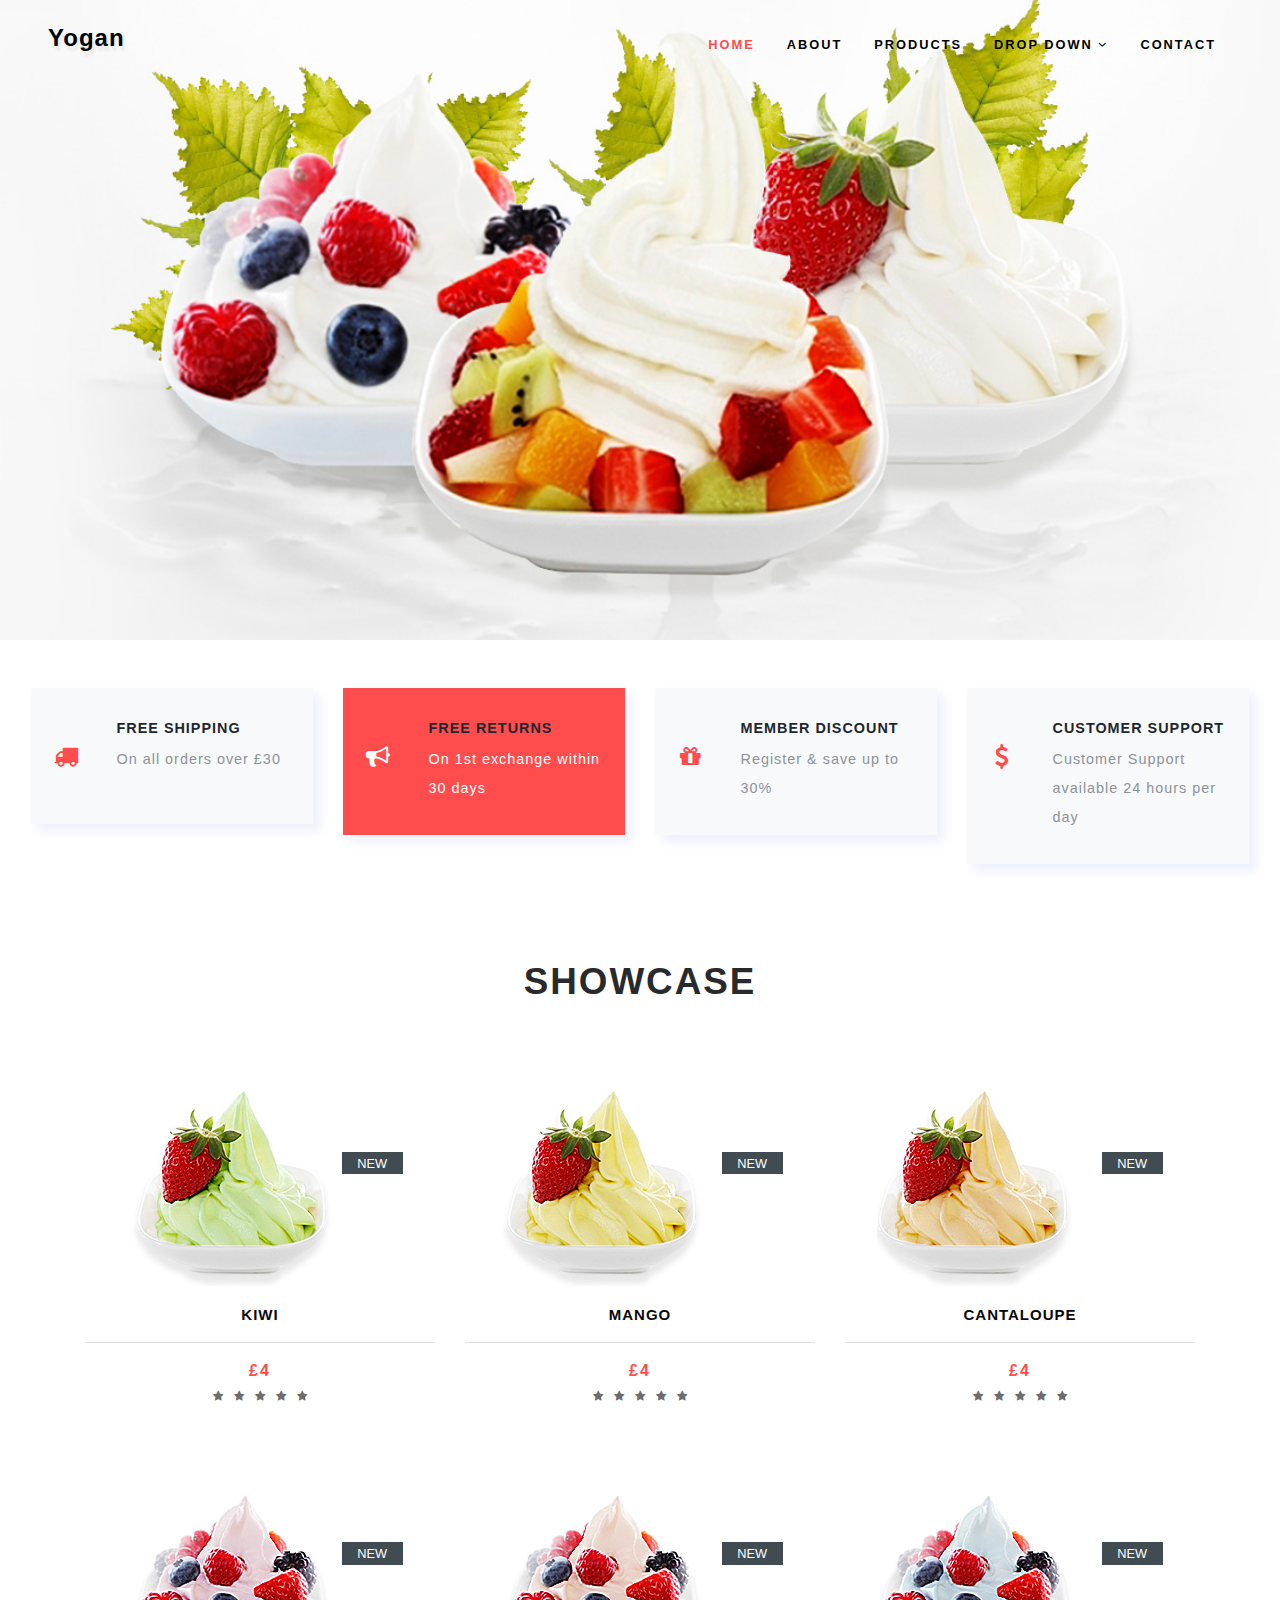
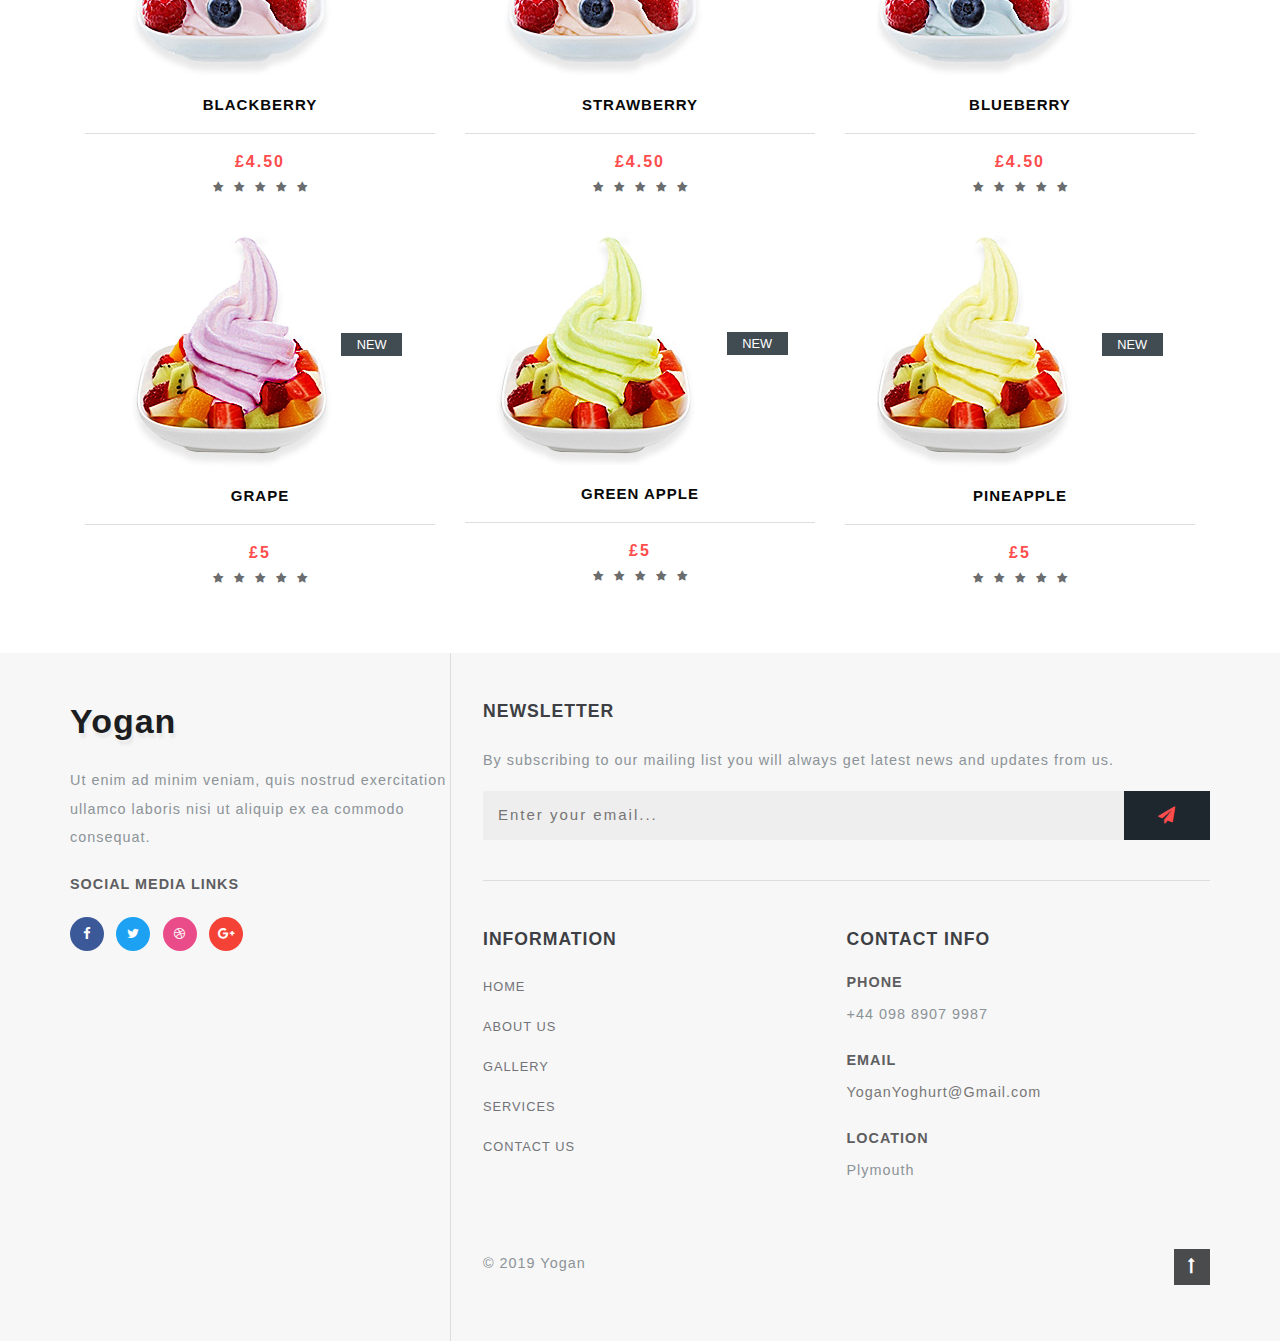
<file: Yogan Yoghurt/index.html>
<!DOCTYPE html>

<head>
    <title>Home - Yogan Yoghurt</title>
    <meta charset="UTF-8" />
    <meta name="viewport" content="width=device-width, initial-scale=1">

    <link rel="stylesheet" href="css/bootstrap.css">
    <link rel="stylesheet" href="css/style.css" type="text/css" media="all" />
    <link href="css/font-awesome.css" rel="stylesheet">
</head>

<body>
    <!-- Main Content -->
    <div class="main-banner" id="home">
        <!-- header -->
        <header class="header">
            <div class="container-fluid px-lg-5">
                <!-- Navigation Bar -->
                <nav class="py-4">
                    <div id="logo">
                        <h1> <a href="index.html">Yogan</a></h1>
                    </div>

                    <label for="drop" class="toggle">Menu</label>
                    <input type="checkbox" id="drop" />
                    <ul class="menu mt-2">
                        <li class="active"><a href="index.html">Home</a></li>
                        <li><a href="about.html">About</a></li>
                        <li><a href="shop.html">Products</a></li>
                        <li>
                            <!-- First Tier Drop Down -->
                            <label for="drop-2" class="toggle">Drop Down <span class="fa fa-angle-down" aria-hidden="true"></span> </label>
                            <a href="#">Drop Down <span class="fa fa-angle-down" aria-hidden="true"></span></a>
                            <input type="checkbox" id="drop-2" />
                            <ul>
                                <li><a href="blog.html">Blog</a></li>
                                <li><a href="single1.html">Wedding & Catering Service</a></li>
                                <li><a href="single.html">The Vegan Lifestyle</a></li>
                            </ul>
                        </li>
                        <li><a href="contact.html">Contact</a></li>
                    </ul>
                </nav>
                <!-- End of navigation bar -->
            </div>
        </header>
    </div>

    <!-- ab -->
    <section class="about py-md-5 py-5">
        <div class="container-fluid">
            <div class="feature-grids row px-3">
                <div class="col-lg-3 gd-bottom">
                    <div class="bottom-gd row">
                        <div class="icon-gd col-md-3 text-center"><span class="fa fa-truck" aria-hidden="true"></span></div>
                        <div class="icon-gd-info col-md-9">
                            <h3 class="mb-2">FREE SHIPPING</h3>
                            <p>On all orders over £30</p>
                        </div>
                    </div>
                </div>
                <div class="col-lg-3 gd-bottom">
                    <div class="bottom-gd row bottom-gd2-active">
                        <div class="icon-gd col-md-3 text-center"><span class="fa fa-bullhorn" aria-hidden="true"></span></div>
                        <div class="icon-gd-info col-md-9">
                            <h3 class="mb-2">FREE RETURNS</h3>
                            <p>On 1st exchange within 30 days</p>
                        </div>
                    </div>
                </div>
                <div class="col-lg-3 gd-bottom">
                    <div class="bottom-gd row">
                        <div class="icon-gd col-md-3 text-center"> <span class="fa fa-gift" aria-hidden="true"></span></div>

                        <div class="icon-gd-info col-md-9">
                            <h3 class="mb-2">MEMBER DISCOUNT</h3>
                            <p>Register & save up to 30%</p>
                        </div>
                    </div>
                </div>
                <div class="col-lg-3 gd-bottom">
                    <div class="bottom-gd row">
                        <div class="icon-gd col-md-3 text-center"> <span class="fa fa-usd" aria-hidden="true"></span></div>
                        <div class="icon-gd-info col-md-9">
                            <h3 class="mb-2">CUSTOMER SUPPORT</h3>
                            <p>Customer Support available 24 hours per day</p>
                        </div>
                    </div>
                </div>
            </div>
        </div>
    </section>
    <!-- //ab -->

    <!-- Product Showcase-->
    <section class="about py-5">
        <div class="container pb-lg-3">
            <h3 class="tittle text-center">Showcase</h3>
            <div class="row">
                <div class="col-md-4 product-men">
                    <div class="product-shoe-info shoe text-center">
                        <div class="men-thumb-item">
                            <img src="images/s1.jpg" class="img-fluid" alt="">
                            <span class="product-new-top">New</span>
                        </div>
                        <div class="item-info-product">
                            <h4>
                                <a href="shop.html">Kiwi </a>
                            </h4>

                            <div class="product_price">
                                <div class="grid-price">
                                    <span class="money">£4</span>
                                </div>
                            </div>
                            <ul class="stars">
                                <li><a href="#"><span class="fa fa-star" aria-hidden="true"></span></a></li>
                                <li><a href="#"><span class="fa fa-star" aria-hidden="true"></span></a></li>
                                <li><a href="#"><span class="fa fa-star" aria-hidden="true"></span></a></li>
                                <li><a href="#"><span class="fa fa-star" aria-hidden="true"></span></a></li>
                                <li><a href="#"><span class="fa fa-star" aria-hidden="true"></span></a></li>
                            </ul>
                        </div>
                    </div>
                </div>
                <div class="col-md-4 product-men">
                    <div class="product-shoe-info shoe text-center">
                        <div class="men-thumb-item">
                            <img src="images/s2.jpg" class="img-fluid" alt="">
                            <span class="product-new-top">New</span>
                        </div>
                        <div class="item-info-product">
                            <h4>
                                <a href="shop.html">Mango </a>
                            </h4>

                            <div class="product_price">
                                <div class="grid-price">
                                    <span class="money">£4</span>
                                </div>
                            </div>
                            <ul class="stars">
                                <li><a href="#"><span class="fa fa-star" aria-hidden="true"></span></a></li>
                                <li><a href="#"><span class="fa fa-star" aria-hidden="true"></span></a></li>
                                <li><a href="#"><span class="fa fa-star" aria-hidden="true"></span></a></li>
                                <li><a href="#"><span class="fa fa-star" aria-hidden="true"></span></a></li>
                                <li><a href="#"><span class="fa fa-star" aria-hidden="true"></span></a></li>
                            </ul>
                        </div>
                    </div>
                </div>
                <div class="col-md-4 product-men">
                    <div class="product-shoe-info shoe text-center">
                        <div class="men-thumb-item">
                            <img src="images/s3.jpg" class="img-fluid" alt="">
                            <span class="product-new-top">New</span>
                        </div>
                        <div class="item-info-product">
                            <h4>
                                <a href="shop.html">Cantaloupe </a>
                            </h4>

                            <div class="product_price">
                                <div class="grid-price">
                                    <span class="money">£4</span>
                                </div>
                            </div>
                            <ul class="stars">
                                <li><a href="#"><span class="fa fa-star" aria-hidden="true"></span></a></li>
                                <li><a href="#"><span class="fa fa-star" aria-hidden="true"></span></a></li>
                                <li><a href="#"><span class="fa fa-star" aria-hidden="true"></span></a></li>
                                <li><a href="#"><span class="fa fa-star" aria-hidden="true"></span></a></li>
                                <li><a href="#"><span class="fa fa-star" aria-hidden="true"></span></a></li>
                            </ul>
                        </div>
                    </div>
                </div>
                <div class="col-md-4 product-men my-lg-4">
                    <div class="product-shoe-info shoe text-center">
                        <div class="men-thumb-item">
                            <img src="images/s4.jpg" class="img-fluid" alt="">
                            <span class="product-new-top">New</span>
                        </div>
                        <div class="item-info-product">
                            <h4>
                                <a href="shop.html">Blackberry</a>
                            </h4>

                            <div class="product_price">
                                <div class="grid-price">
                                    <span class="money">£4.50</span>
                                </div>
                            </div>
                            <ul class="stars">
                                <li><a href="#"><span class="fa fa-star" aria-hidden="true"></span></a></li>
                                <li><a href="#"><span class="fa fa-star" aria-hidden="true"></span></a></li>
                                <li><a href="#"><span class="fa fa-star" aria-hidden="true"></span></a></li>
                                <li><a href="#"><span class="fa fa-star" aria-hidden="true"></span></a></li>
                                <li><a href="#"><span class="fa fa-star" aria-hidden="true"></span></a></li>
                            </ul>
                        </div>
                    </div>
                </div>
                <div class="col-md-4 product-men my-lg-4">
                    <div class="product-shoe-info shoe text-center">
                        <div class="men-thumb-item">
                            <img src="images/s5.jpg" class="img-fluid" alt="">
                            <span class="product-new-top">New</span>
                        </div>
                        <div class="item-info-product">
                            <h4>
                                <a href="shop.html">Strawberry </a>
                            </h4>

                            <div class="product_price">
                                <div class="grid-price">
                                    <span class="money">£4.50</span>
                                </div>
                            </div>
                            <ul class="stars">
                                <li><a href="#"><span class="fa fa-star" aria-hidden="true"></span></a></li>
                                <li><a href="#"><span class="fa fa-star" aria-hidden="true"></span></a></li>
                                <li><a href="#"><span class="fa fa-star" aria-hidden="true"></span></a></li>
                                <li><a href="#"><span class="fa fa-star" aria-hidden="true"></span></a></li>
                                <li><a href="#"><span class="fa fa-star" aria-hidden="true"></span></a></li>
                            </ul>
                        </div>
                    </div>
                </div>
                <div class="col-md-4 product-men my-lg-4">
                    <div class="product-shoe-info shoe text-center">
                        <div class="men-thumb-item">
                            <img src="images/s6.jpg" class="img-fluid" alt="">
                            <span class="product-new-top">New</span>
                        </div>
                        <div class="item-info-product">
                            <h4>
                                <a href="shop.html">Blueberry </a>
                            </h4>

                            <div class="product_price">
                                <div class="grid-price">
                                    <span class="money">£4.50</span>
                                </div>
                            </div>
                            <ul class="stars">
                                <li><a href="#"><span class="fa fa-star" aria-hidden="true"></span></a></li>
                                <li><a href="#"><span class="fa fa-star" aria-hidden="true"></span></a></li>
                                <li><a href="#"><span class="fa fa-star" aria-hidden="true"></span></a></li>
                                <li><a href="#"><span class="fa fa-star" aria-hidden="true"></span></a></li>
                                <li><a href="#"><span class="fa fa-star" aria-hidden="true"></span></a></li>
                            </ul>
                        </div>
                    </div>
                </div>
                <div class="col-md-4 product-men">
                    <div class="product-shoe-info shoe text-center">
                        <div class="men-thumb-item">
                            <img src="images/s7.jpg" class="img-fluid" alt="">
                            <span class="product-new-top">New</span>
                        </div>
                        <div class="item-info-product">
                            <h4>
                                <a href="shop.html">Grape </a>
                            </h4>

                            <div class="product_price">
                                <div class="grid-price">
                                    <span class="money">£5</span>
                                </div>
                            </div>
                            <ul class="stars">
                                <li><a href="#"><span class="fa fa-star" aria-hidden="true"></span></a></li>
                                <li><a href="#"><span class="fa fa-star" aria-hidden="true"></span></a></li>
                                <li><a href="#"><span class="fa fa-star" aria-hidden="true"></span></a></li>
                                <li><a href="#"><span class="fa fa-star" aria-hidden="true"></span></a></li>
                                <li><a href="#"><span class="fa fa-star" aria-hidden="true"></span></a></li>
                            </ul>
                        </div>
                    </div>
                </div>
                <div class="col-md-4 product-men">
                    <div class="product-shoe-info shoe text-center">
                        <div class="men-thumb-item">
                            <img src="images/s8.jpg" class="img-fluid" alt="">
                            <span class="product-new-top">New</span>
                        </div>
                        <div class="item-info-product">
                            <h4>
                                <a href="shop.html">Green Apple </a>
                            </h4>

                            <div class="product_price">
                                <div class="grid-price ">
                                    <span class="money ">£5</span>
                                </div>
                            </div>
                            <ul class="stars">
                                <li><a href="#"><span class="fa fa-star" aria-hidden="true"></span></a></li>
                                <li><a href="#"><span class="fa fa-star" aria-hidden="true"></span></a></li>
                                <li><a href="#"><span class="fa fa-star" aria-hidden="true"></span></a></li>
                                <li><a href="#"><span class="fa fa-star" aria-hidden="true"></span></a></li>
                                <li><a href="#"><span class="fa fa-star" aria-hidden="true"></span></a></li>
                            </ul>
                        </div>
                    </div>
                </div>
                <div class="col-md-4 product-men">
                    <div class="product-shoe-info shoe text-center">
                        <div class="men-thumb-item">
                            <img src="images/s9.jpg" class="img-fluid" alt="">
                            <span class="product-new-top">New</span>
                        </div>
                        <div class="item-info-product">
                            <h4>
                                <a href="shop.html">Pineapple</a>
                            </h4>

                            <div class="product_price">
                                <div class="grid-price">
                                    <span class="money">£5</span>
                                </div>
                            </div>
                            <ul class="stars">
                                <li><a href="#"><span class="fa fa-star" aria-hidden="true"></span></a></li>
                                <li><a href="#"><span class="fa fa-star" aria-hidden="true"></span></a></li>
                                <li><a href="#"><span class="fa fa-star" aria-hidden="true"></span></a></li>
                                <li><a href="#"><span class="fa fa-star" aria-hidden="true"></span></a></li>
                                <li><a href="#"><span class="fa fa-star" aria-hidden="true"></span></a></li>
                            </ul>
                        </div>
                    </div>
                </div>
            </div>
        </div>
    </section>
    <!-- End of Product Showcase -->

    <!-- Start of footer -->
    <footer>
        <div class="container">
            <!-- Social Media Links -->
            <div class="row footer-top">
                <div class="col-lg-4 footer-grid_section_Yoganlayouts">
                    <h2 class="logo-2 mb-lg-4 mb-3">
                        <a href="index.html">Yogan</a>
                    </h2>
                    <p>Ut enim ad minim veniam, quis nostrud exercitation ullamco laboris nisi ut aliquip ex ea commodo consequat.</p>
                    <h4 class="sub-con-fo ad-info my-4">Social Media Links</h4>
                    <ul class="Yoganlayouts_social_list list-unstyled">
                        <li>
                            <a href="#" class="Yoganpvt_facebook">
                                <span class="fa fa-facebook-f"></span>
                            </a>
                        </li>
                        <li class="mx-2">
                            <a href="#" class="Yoganpvt_twitter">
                                <span class="fa fa-twitter"></span>
                            </a>
                        </li>
                        <li>
                            <a href="#" class="Yoganpvt_dribble">
                                <span class="fa fa-dribbble"></span>
                            </a>
                        </li>
                        <li class="ml-2">
                            <a href="#" class="Yoganpvt_google">
                                <span class="fa fa-google-plus"></span>
                            </a>
                        </li>
                    </ul>
                </div>

                <div class="col-lg-8 footer-right">
                    <div class="Yoganlayouts-news-letter">
                        <h3 class="footer-title text-uppercase text-wh mb-lg-4 mb-3">Newsletter</h3>
                        <p>By subscribing to our mailing list you will always get latest news and updates from us.</p>
                        <form action="#" method="post" class="Yoganlayouts-newsletter">
                            <input type="email" name="Email" placeholder="Enter your email..." required="">
                            <button class="btn1"><span class="fa fa-paper-plane" aria-hidden="true"></span></button>
                        </form>
                    </div>
                    <!-- Footer column 1 -->
                    <div class="row mt-lg-6 bottom-Yoganlayouts-sec-nav mx-0">
                        <div class="col-md-6 footer-grid_section_Yoganlayouts">
                            <h3 class="footer-title text-uppercase text-wh mb-lg-4 mb-3">Information</h3>
                            <ul class="list-unstyled Yoganlayouts-icons">
                                <li>
                                    <a href="index.html">Home</a>
                                </li>
                                <li class="mt-3">
                                    <a href="about.html">About Us</a>
                                </li>
                                <li class="mt-3">
                                    <a href="#">Gallery</a>
                                </li>
                                <li class="mt-3">
                                    <a href="#">Services</a>
                                </li>
                                <li class="mt-3">
                                    <a href="contact.html">Contact Us</a>
                                </li>
                            </ul>
                        </div>

                        <!-- Footer column 2 -->
                        <div class="col-md-6 footer-grid_section_Yoganlayouts my-md-0 my-5">
                            <h3 class="footer-title text-uppercase text-wh mb-lg-4 mb-3">Contact Info</h3>
                            <div class="contact-info">
                                <div class="footer-address-inf">
                                    <h4 class="ad-info mb-2">Phone</h4>
                                    <p>+44 098 8907 9987</p>
                                </div>
                                <div class="footer-address-inf my-4">
                                    <h4 class="ad-info mb-2">Email </h4>
                                    <p><a href="mailto:info@example.com">YoganYoghurt@Gmail.com</a></p>
                                </div>
                                <div class="footer-address-inf">
                                    <h4 class="ad-info mb-2">Location</h4>
                                    <p>Plymouth</p>
                                </div>
                            </div>
                        </div>
                    </div>
                    <div class="cpy-right text-left row">
                        <p class="col-md-10">© 2019 Yogan</p>
                        <!-- Return to top icon -->
                        <a href="#home" class="move-top text-right col-md-2"><span class="fa fa-long-arrow-up" aria-hidden="true"></span></a>
                    </div>
                </div>
            </div>
        </div>
    </footer>
    <!-- End of footer -->

</body>

</html>
</file>
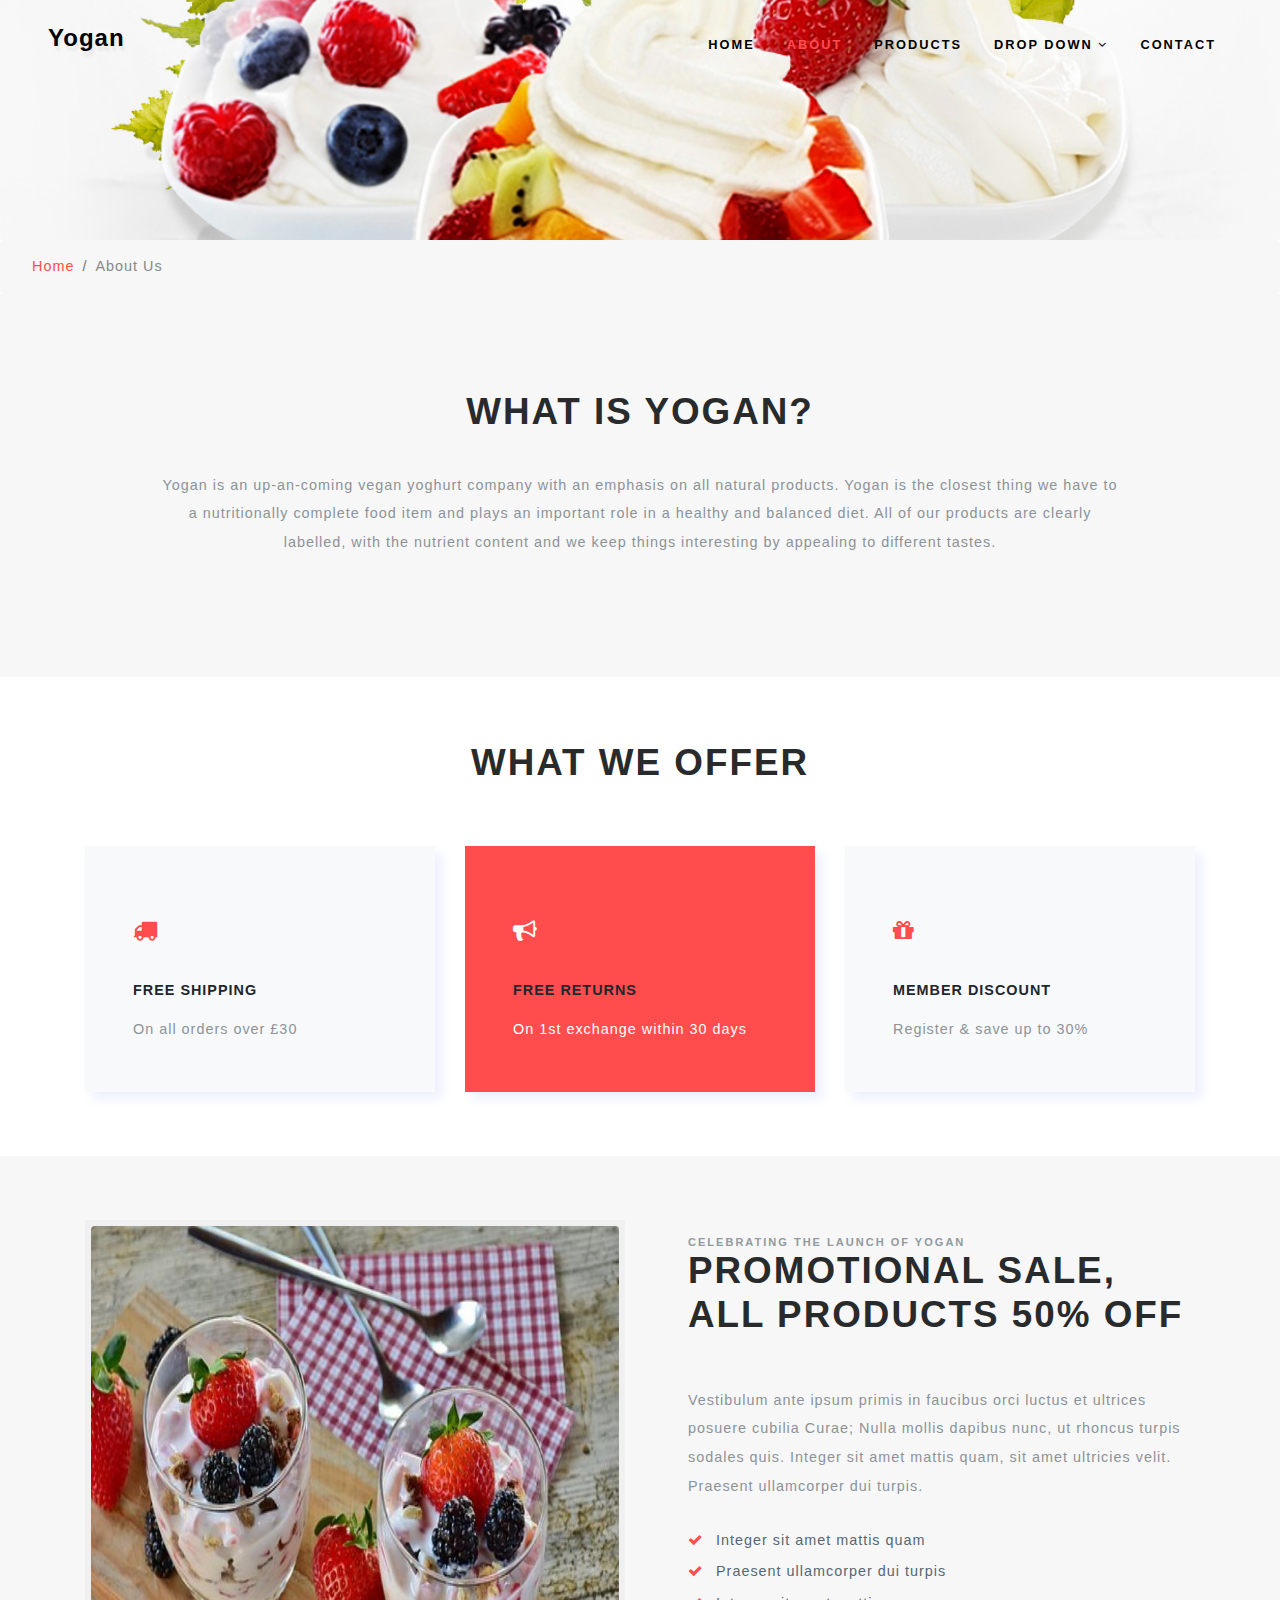
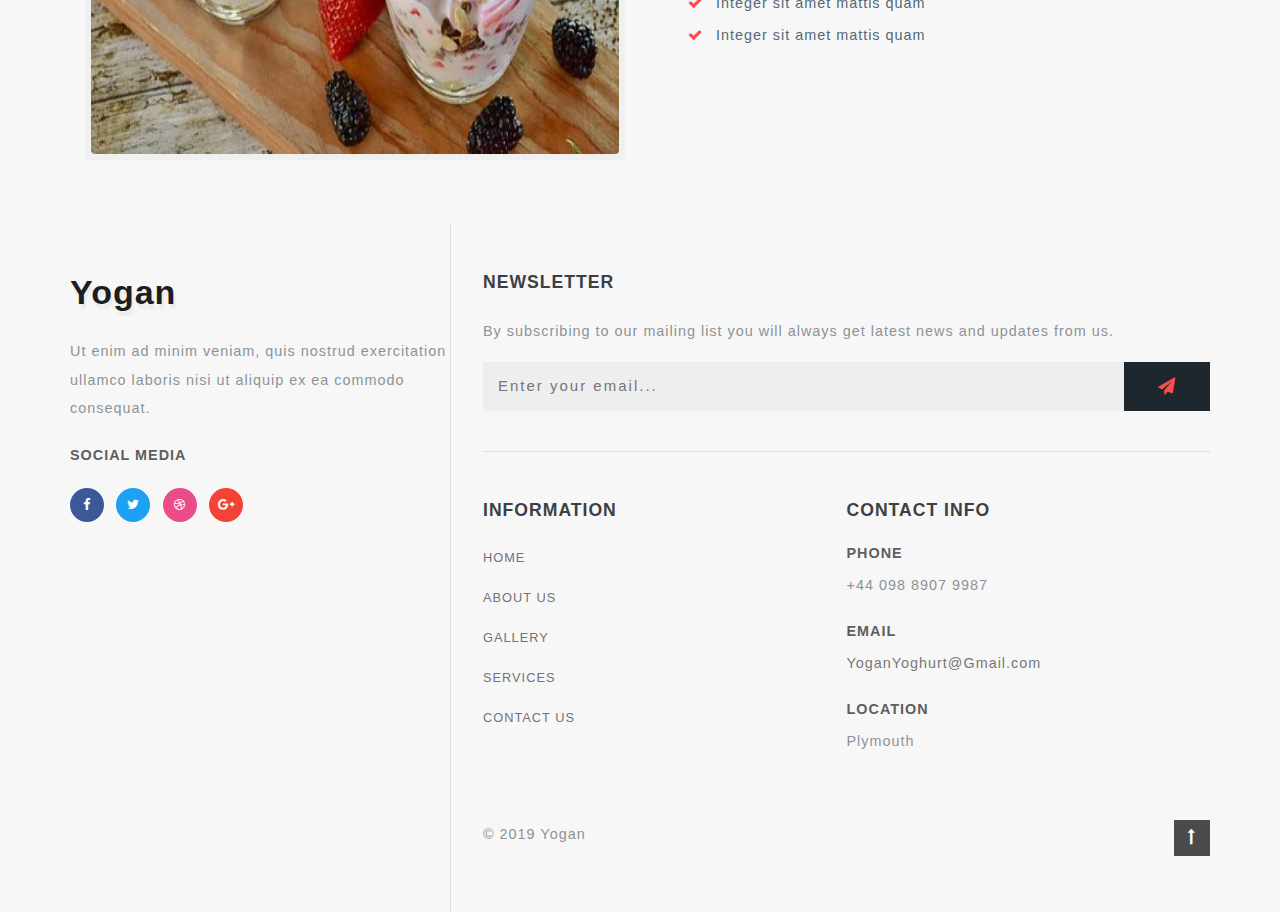
<file: Yogan Yoghurt/about.html>
<!DOCTYPE html>

<head>
    <title>About - Yogan Yoghurt</title>
    <meta charset="UTF-8" />
    <meta name="viewport" content="width=device-width, initial-scale=1">

    <link rel="stylesheet" href="css/bootstrap.css">
    <link rel="stylesheet" href="css/style.css" type="text/css" media="all" />
    <link href="css/font-awesome.css" rel="stylesheet">
</head>

<body>
    <!-- Main Content -->
    <div class="main-banner inner" id="home">
        <!-- header -->
        <header class="header">
            <div class="container-fluid px-lg-5">
                <!-- Navigation Bar -->
                <nav class="py-4">
                    <div id="logo">
                        <h1> <a href="index.html">Yogan</a></h1>
                    </div>

                    <label for="drop" class="toggle">Menu</label>
                    <input type="checkbox" id="drop" />
                    <ul class="menu mt-2">
                        <li><a href="index.html">Home</a></li>
                        <li class="active"><a href="about.html">About</a></li>
                        <li><a href="shop.html">Products</a></li>
                        <li>
                            <!-- First Tier Drop Down -->
                            <label for="drop-2" class="toggle">Drop Down <span class="fa fa-angle-down" aria-hidden="true"></span> </label>
                            <a href="#">Drop Down <span class="fa fa-angle-down" aria-hidden="true"></span></a>
                            <input type="checkbox" id="drop-2" />
                            <ul>
                                <li><a href="blog.html">Blog</a></li>
                                <li><a href="single1.html">Wedding & Catering Service</a></li>
                                <li><a href="single.html">The Vegan Lifestyle</a></li>
                            </ul>
                        </li>
                        <li><a href="contact.html">Contact</a></li>
                    </ul>
                </nav>
                <!-- End of navigation bar -->
            </div>
        </header>
    </div>

    <!-- Breadcrumb -->
    <ol class="breadcrumb">
        <li class="breadcrumb-item">
            <a href="index.html">Home</a>
        </li>
        <li class="breadcrumb-item active">About Us</li>
    </ol>

    <!-- Header -->
    <section class="hand-crafted py-5">
        <div class="container">
            <div class="inner-sec py-md-5 px-lg-5">
                <h3 class="tittle text-center">What is Yogan?</h3>
                <p class="mb-4 text-center px-lg-4"> Yogan is an up-an-coming vegan yoghurt company with an emphasis on all natural products. Yogan is the closest thing we have to a nutritionally complete food item and plays an important role in a healthy and balanced diet. All of our products are clearly labelled,  with the nutrient content and we keep things interesting by appealing to different tastes.</p>
            </div>
        </div>
    </section>

    <!-- ab -->
    <section class="about py-md-5 py-5">
        <div class="container py-md-3">
            <h3 class="tittle text-center">What We Offer</h3>
            <div class="feature-grids row">
                <div class="col-md-4 gd-bottom mt-lg-4">
                    <div class="bottom-gd p-lg-5 p-4">
                        <span class="fa fa-truck" aria-hidden="true"></span>
                        <h3 class="my-3"> FREE SHIPPING</h3>
                        <p>On all orders over £30</p>
                    </div>
                </div>
                <div class="col-md-4 gd-bottom mt-lg-4">
                    <div class="bottom-gd2-active p-lg-5 p-4">
                        <span class="fa fa-bullhorn" aria-hidden="true"></span>
                        <h3 class="my-3">FREE RETURNS</h3>
                        <p>On 1st exchange within 30 days</p>
                    </div>
                </div>
                <div class="col-md-4 gd-bottom mt-lg-4">
                    <div class="bottom-gd p-lg-5 p-4">
                        <span class="fa fa-gift" aria-hidden="true"></span>
                        <h3 class="my-3">MEMBER DISCOUNT</h3>
                        <p>Register & save up to 30%</p>
                    </div>
                </div>

            </div>
        </div>
    </section>
    <!-- //ab -->

    <!-- Hand-crafted -->
    <section class="hand-crafted py-5">
        <div class="container py-md-3">
            <div class="row banner-grids">
                <div class="col-md-6 banner-image">
                    <div class="effect-Yogan">
                        <img src="images/about.jpg" alt="" class="img-fluid image1">

                    </div>

                </div>
                <div class="col-md-6 last-img pl-lg-5 p-3">
                    <h3 class="tittle mb-lg-5 mb-3"><span class="sub-tittle">Celebrating the launch of Yogan </span>PROMOTIONAL SALE, All products 50% Off</h3>
                    <p class="mb-4"> Vestibulum ante ipsum primis in faucibus orci luctus et ultrices posuere cubilia Curae; Nulla mollis dapibus nunc, ut rhoncus turpis sodales quis. Integer sit amet mattis quam, sit amet ultricies velit. Praesent ullamcorper dui turpis.</p>
                    <ul class="tic-info list-unstyled">
                        <li>
                            <span class="fa fa-check mr-2"></span> Integer sit amet mattis quam
                        </li>
                        <li>
                            <span class="fa fa-check mr-2"></span> Praesent ullamcorper dui turpis
                        </li>
                        <li>
                            <span class="fa fa-check mr-2"></span> Integer sit amet mattis quam
                        </li>
                        <li>
                            <span class="fa fa-check mr-2"></span> Integer sit amet mattis quam
                        </li>
                    </ul>
                </div>
            </div>
        </div>
    </section>

    <!-- Start of Footer -->
    <footer>
        <div class="container">
            <!-- Social Media Links -->
            <div class="row footer-top">
                <div class="col-lg-4 footer-grid_section_Yoganlayouts">
                    <h2 class="logo-2 mb-lg-4 mb-3">
                        <a href="index.html">Yogan</a>
                    </h2>
                    <p>Ut enim ad minim veniam, quis nostrud exercitation ullamco laboris nisi ut aliquip ex ea commodo consequat.</p>
                    <h4 class="sub-con-fo ad-info my-4">Social Media</h4>
                    <ul class="Yoganlayouts_social_list list-unstyled">
                        <li>
                            <a href="#" class="Yoganpvt_facebook">
                                <span class="fa fa-facebook-f"></span>
                            </a>
                        </li>
                        <li class="mx-2">
                            <a href="#" class="Yoganpvt_twitter">
                                <span class="fa fa-twitter"></span>
                            </a>
                        </li>
                        <li>
                            <a href="#" class="Yoganpvt_dribble">
                                <span class="fa fa-dribbble"></span>
                            </a>
                        </li>
                        <li class="ml-2">
                            <a href="#" class="Yoganpvt_google">
                                <span class="fa fa-google-plus"></span>
                            </a>
                        </li>
                    </ul>
                </div>


                <div class="col-lg-8 footer-right">
                  <div class="Yoganlayouts-news-letter">
                      <h3 class="footer-title text-uppercase text-wh mb-lg-4 mb-3">Newsletter</h3>
                      <p>By subscribing to our mailing list you will always get latest news and updates from us.</p>
                      <form action="#" method="post" class="Yoganlayouts-newsletter">
                          <input type="email" name="Email" placeholder="Enter your email..." required="">
                          <button class="btn1"><span class="fa fa-paper-plane" aria-hidden="true"></span></button>
                      </form>
                  </div>

                    <!-- Footer column 1 -->
                    <div class="row mt-lg-6 bottom-Yoganlayouts-sec-nav mx-0">
                        <div class="col-md-6 footer-grid_section_Yoganlayouts">
                            <h3 class="footer-title text-uppercase text-wh mb-lg-4 mb-3">Information</h3>
                            <ul class="list-unstyled Yoganlayouts-icons">
                                <li>
                                    <a href="index.html">Home</a>
                                </li>
                                <li class="mt-3">
                                    <a href="about.html">About Us</a>
                                </li>
                                <li class="mt-3">
                                    <a href="#">Gallery</a>
                                </li>
                                <li class="mt-3">
                                    <a href="#">Services</a>
                                </li>
                                <li class="mt-3">
                                    <a href="contact.html">Contact Us</a>
                                </li>
                            </ul>
                        </div>

                        <!-- Footer column 2 -->
                        <div class="col-md-6 footer-grid_section_Yoganlayouts my-md-0 my-5">
                            <h3 class="footer-title text-uppercase text-wh mb-lg-4 mb-3">Contact Info</h3>
                            <div class="contact-info">
                                <div class="footer-address-inf">
                                    <h4 class="ad-info mb-2">Phone</h4>
                                    <p>+44 098 8907 9987</p>
                                </div>
                                <div class="footer-address-inf my-4">
                                    <h4 class="ad-info mb-2">Email </h4>
                                    <p><a href="mailto:info@example.com">YoganYoghurt@Gmail.com</a></p>
                                </div>
                                <div class="footer-address-inf">
                                    <h4 class="ad-info mb-2">Location</h4>
                                    <p>Plymouth</p>
                                </div>
                            </div>
                        </div>
                    </div>
                    <div class="cpy-right text-left row">
                        <p class="col-md-10">© 2019 Yogan</p>
                        <!-- Return to top icon -->
                        <a href="#home" class="move-top text-right col-md-2"><span class="fa fa-long-arrow-up" aria-hidden="true"></span></a>
                    </div>
                </div>
            </div>
        </div>
    </footer>
    <!-- End of footer -->

</body>

</html>
</file>
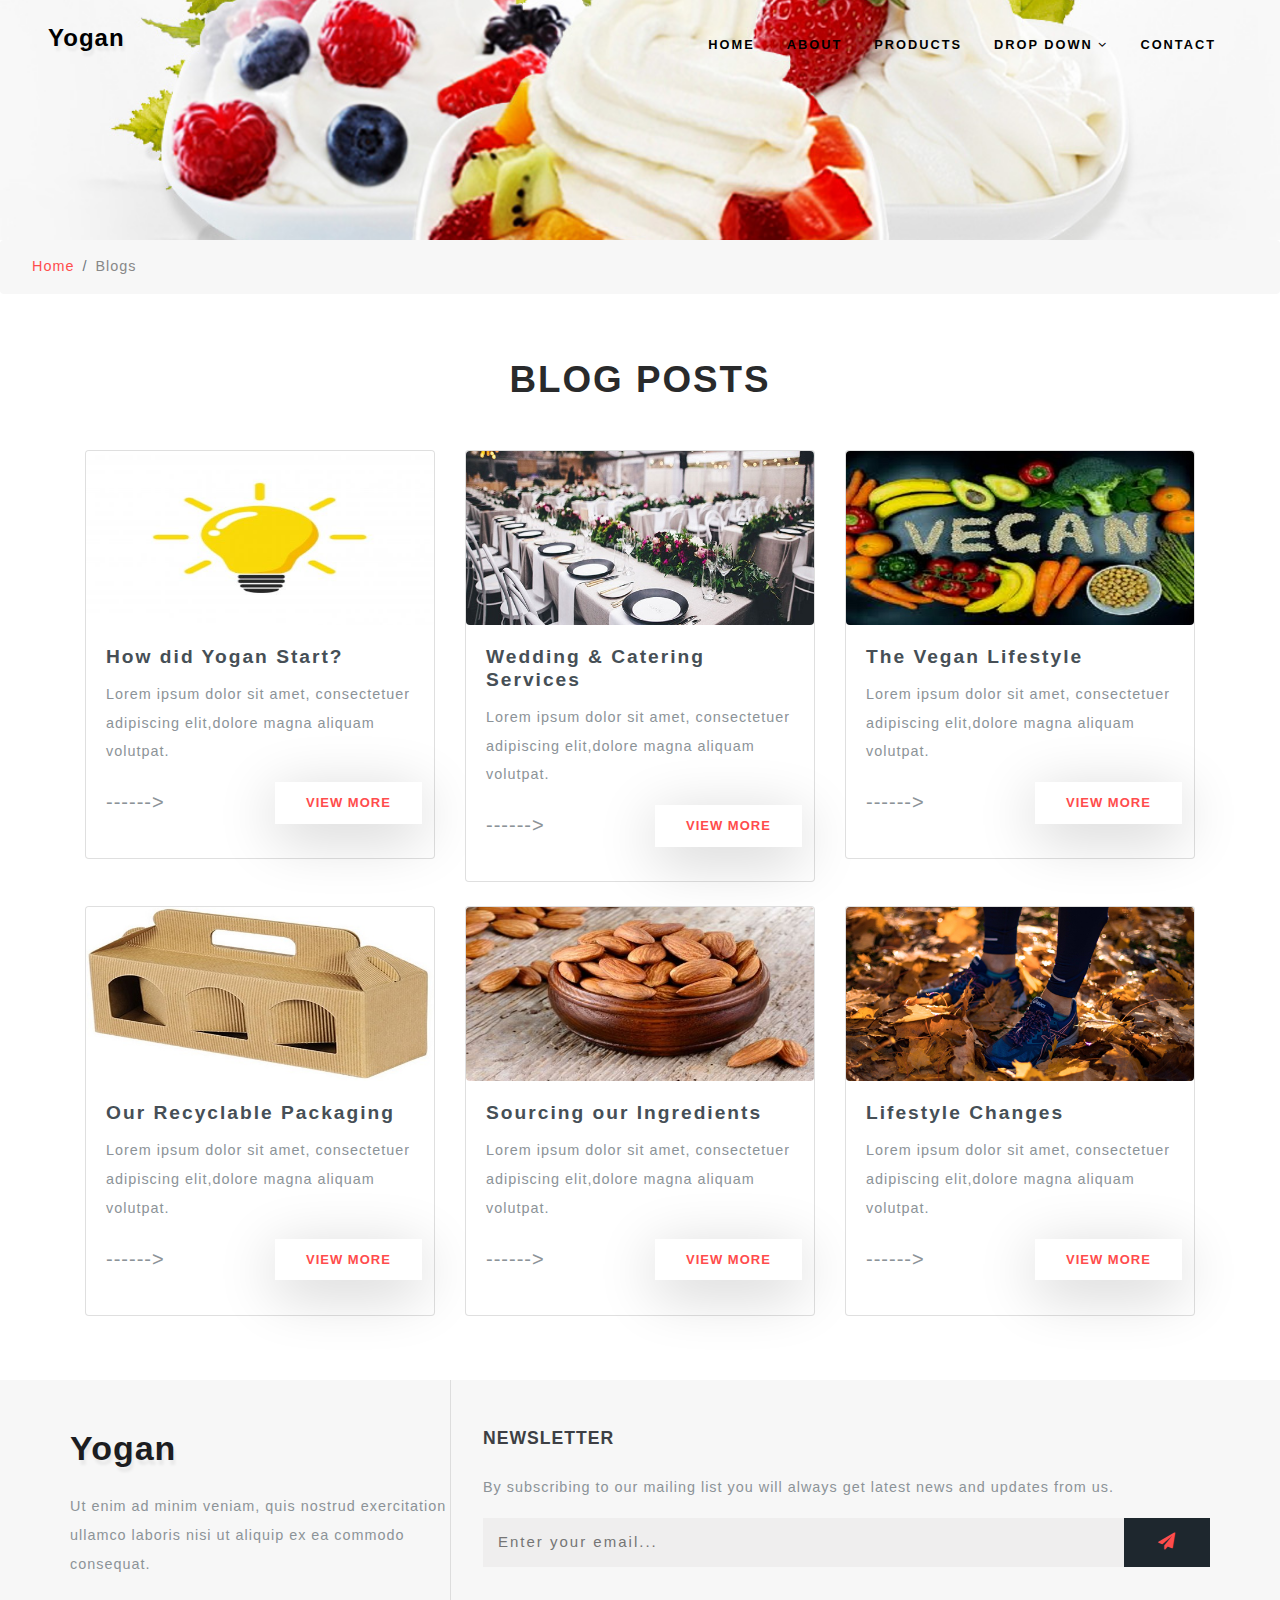
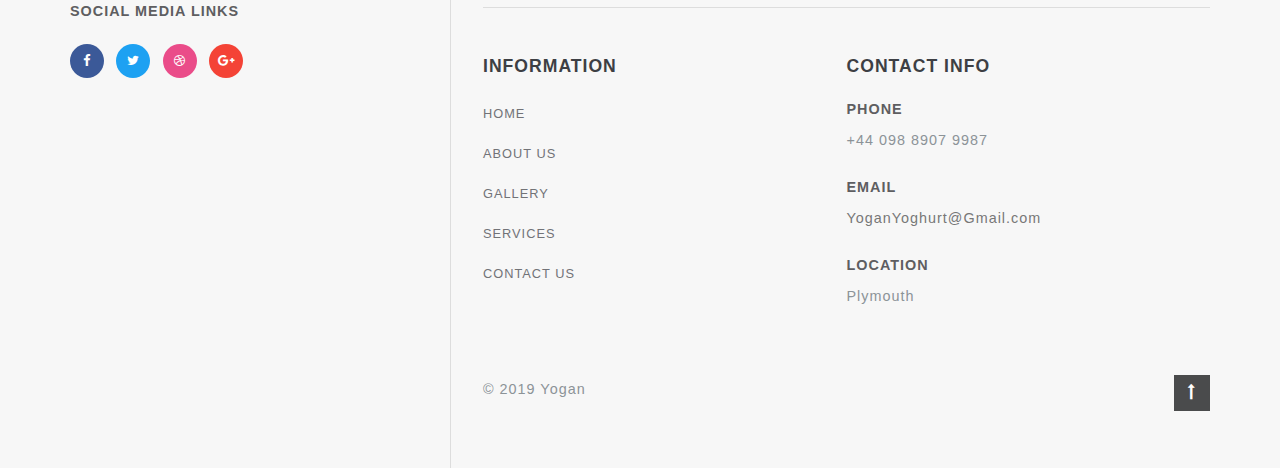
<file: Yogan Yoghurt/blog.html>
<!DOCTYPE html>

<head>
    <title>Blog - Yogan Yoghurt</title>
    <meta charset="UTF-8" />
    <meta name="viewport" content="width=device-width, initial-scale=1">

    <link rel="stylesheet" href="css/bootstrap.css">
    <link rel="stylesheet" href="css/style.css" type="text/css" media="all" />
    <link href="css/font-awesome.css" rel="stylesheet">
</head>

<body>
    <!-- Main Content -->
    <div class="main-banner inner" id="home">
        <!-- header -->
        <header class="header">
            <div class="container-fluid px-lg-5">
                <!-- Navigation Bar -->
                <nav class="py-4">
                    <div id="logo">
                        <h1> <a href="index.html">Yogan</a></h1>
                    </div>

                    <label for="drop" class="toggle">Menu</label>
                    <input type="checkbox" id="drop" />
                    <ul class="menu mt-2">
                        <li><a href="index.html">Home</a></li>
                        <li><a href="about.html">About</a></li>
                        <li><a href="shop.html">Products</a></li>
                        <li>
                            <!-- First Tier Drop Down -->
                            <label for="drop-2" class="toggle">Drop Down <span class="fa fa-angle-down" aria-hidden="true"></span> </label>
                            <a href="#">Drop Down <span class="fa fa-angle-down" aria-hidden="true"></span></a>
                            <input type="checkbox" id="drop-2" />
                            <ul>
                                <li class="active"><a href="blog.html">Blog</a></li>
                                <li><a href="single1.html">Wedding & Catering Service</a></li>
                                <li><a href="single.html">The Vegan Lifestyle</a></li>
                            </ul>
                        </li>
                        <li><a href="contact.html">Contact</a></li>
                    </ul>
                </nav>
                <!-- End of navigation bar -->
            </div>
        </header>
    </div>

    <!-- Breadcrumb -->
    <ol class="breadcrumb">
        <li class="breadcrumb-item">
            <a href="index.html">Home</a>
        </li>
        <li class="breadcrumb-item active">Blogs</li>
    </ol>

    <!-- Content -->
    <section class="ab-info-main py-5">
        <div class="container py-lg-3">
            <div class="ab-info-grids">
                <h3 class="tittle text-center mb-lg-5 mb-3">Blog Posts</h3>
                <div id="products" class="row view-group">
                    <div class="item col-lg-4">
                        <div class="thumbnail card">
                            <div class="img-event">
                                <img class="group list-group-image img-fluid" src="images/img1.jpg" alt="" />
                            </div>
                            <div class="caption card-body">
                                <h4 class="group card-title inner list-group-item-heading">
                                    How did Yogan Start?</h4>
                                <p class="group inner list-group-item-text">
                                    Lorem ipsum dolor sit amet, consectetuer adipiscing elit,dolore magna aliquam volutpat.</p>
                                <div class="row">
                                    <div class="col-6">
                                        <p class="lead">
                                            ------>  </p>
                                    </div>
                                    <div class="col-6 ban-buttons">
                                        <a class="btn btn-course" href="about.html">View More</a>
                                    </div>
                                </div>
                            </div>
                        </div>
                    </div>
                    <div class="item col-lg-4">
                        <div class="thumbnail card">
                            <div class="img-event">
                                <img class="group list-group-image img-fluid" src="images/img4.jpg" alt="" />
                            </div>
                            <div class="caption card-body">
                                <h4 class="group card-title inner list-group-item-heading">
                                    Wedding & Catering Services</h4>
                                <p class="group inner list-group-item-text">
                                    Lorem ipsum dolor sit amet, consectetuer adipiscing elit,dolore magna aliquam volutpat.</p>
                                <div class="row">
                                    <div class="col-6">
                                        <p class="lead">
                                            ------> </p>
                                    </div>
                                    <div class="col-6 ban-buttons">
                                        <a class="btn btn-course" href="single1.html">View More</a>
                                    </div>
                                </div>
                            </div>
                        </div>
                    </div>
                    <div class="item col-lg-4">
                        <div class="thumbnail card">
                            <div class="img-event">
                                <img class="group list-group-image img-fluid" src="images/single.jpg" alt="" />
                            </div>
                            <div class="caption card-body">
                                <h4 class="group card-title inner list-group-item-heading">
                                    The Vegan Lifestyle</h4>
                                <p class="group inner list-group-item-text">
                                    Lorem ipsum dolor sit amet, consectetuer adipiscing elit,dolore magna aliquam volutpat.</p>
                                <div class="row">
                                    <div class="col-6">
                                        <p class="lead">
                                            ------> </p>
                                    </div>
                                    <div class="col-6 ban-buttons">
                                        <a class="btn btn-course" href="single.html">View More</a>
                                    </div>
                                </div>
                            </div>
                        </div>
                    </div>
                    <div class="item col-lg-4 mt-lg-4">
                        <div class="thumbnail card">
                            <div class="img-event">
                                <img class="group list-group-image img-fluid" src="images/img3.jpg" alt="" />
                            </div>
                            <div class="caption card-body">
                                <h4 class="group card-title inner list-group-item-heading">
                                    Our Recyclable Packaging</h4>
                                <p class="group inner list-group-item-text">
                                    Lorem ipsum dolor sit amet, consectetuer adipiscing elit,dolore magna aliquam volutpat.</p>
                                <div class="row">
                                    <div class="col-6">
                                        <p class="lead">
                                            ------> </p>
                                    </div>
                                    <div class="col-6 ban-buttons">
                                        <a class="btn btn-course" href="">View More</a>
                                    </div>
                                </div>
                            </div>
                        </div>
                    </div>
                    <div class="item col-lg-4 mt-lg-4">
                        <div class="thumbnail card">
                            <div class="img-event">
                                <img class="group list-group-image img-fluid" src="images/img5.jpg" alt="" />
                            </div>
                            <div class="caption card-body">
                                <h4 class="group card-title inner list-group-item-heading">
                                    Sourcing our Ingredients</h4>
                                <p class="group inner list-group-item-text">
                                    Lorem ipsum dolor sit amet, consectetuer adipiscing elit,dolore magna aliquam volutpat.</p>
                                <div class="row">
                                    <div class="col-6">
                                        <p class="lead">
                                            ------> </p>
                                    </div>
                                    <div class="col-6 ban-buttons">
                                        <a class="btn btn-course" href="">View More</a>
                                    </div>
                                </div>
                            </div>
                        </div>
                    </div>
                    <div class="item col-lg-4 mt-lg-4">
                        <div class="thumbnail card">
                            <div class="img-event">
                                <img class="group list-group-image img-fluid" src="images/img6.jpg" alt="" />
                            </div>
                            <div class="caption card-body">
                                <h4 class="group card-title inner list-group-item-heading">
                                    Lifestyle Changes</h4>
                                <p class="group inner list-group-item-text">
                                    Lorem ipsum dolor sit amet, consectetuer adipiscing elit,dolore magna aliquam volutpat.</p>
                                <div class="row">
                                    <div class="col-6">
                                        <p class="lead">
                                            ------> </p>
                                    </div>
                                    <div class="col-6 ban-buttons">
                                        <a class="btn btn-course" href="">View More</a>
                                    </div>
                                </div>
                            </div>
                        </div>
                    </div>

                </div>
            </div>
        </div>
    </section>
    <!-- End of Content -->

    <!-- Start of Footer -->
    <footer>
        <div class="container">
            <!-- Social Media Links -->
            <div class="row footer-top">
                <div class="col-lg-4 footer-grid_section_Yoganlayouts">
                    <h2 class="logo-2 mb-lg-4 mb-3">
                        <a href="index.html">Yogan</a>
                    </h2>
                    <p>Ut enim ad minim veniam, quis nostrud exercitation ullamco laboris nisi ut aliquip ex ea commodo consequat.</p>
                    <h4 class="sub-con-fo ad-info my-4">Social Media Links</h4>
                    <ul class="Yoganlayouts_social_list list-unstyled">
                        <li>
                            <a href="#" class="Yoganpvt_facebook">
                                <span class="fa fa-facebook-f"></span>
                            </a>
                        </li>
                        <li class="mx-2">
                            <a href="#" class="Yoganpvt_twitter">
                                <span class="fa fa-twitter"></span>
                            </a>
                        </li>
                        <li>
                            <a href="#" class="Yoganpvt_dribble">
                                <span class="fa fa-dribbble"></span>
                            </a>
                        </li>
                        <li class="ml-2">
                            <a href="#" class="Yoganpvt_google">
                                <span class="fa fa-google-plus"></span>
                            </a>
                        </li>
                    </ul>
                </div>

                <div class="col-lg-8 footer-right">
                  <div class="Yoganlayouts-news-letter">
                      <h3 class="footer-title text-uppercase text-wh mb-lg-4 mb-3">Newsletter</h3>
                      <p>By subscribing to our mailing list you will always get latest news and updates from us.</p>
                      <form action="#" method="post" class="Yoganlayouts-newsletter">
                          <input type="email" name="Email" placeholder="Enter your email..." required="">
                          <button class="btn1"><span class="fa fa-paper-plane" aria-hidden="true"></span></button>
                      </form>
                  </div>

                    <!-- Footer column 1 -->
                    <div class="row mt-lg-6 bottom-Yoganlayouts-sec-nav mx-0">
                        <div class="col-md-6 footer-grid_section_Yoganlayouts">
                            <h3 class="footer-title text-uppercase text-wh mb-lg-4 mb-3">Information</h3>
                            <ul class="list-unstyled Yoganlayouts-icons">
                                <li>
                                    <a href="index.html">Home</a>
                                </li>
                                <li class="mt-3">
                                    <a href="about.html">About Us</a>
                                </li>
                                <li class="mt-3">
                                    <a href="#">Gallery</a>
                                </li>
                                <li class="mt-3">
                                    <a href="#">Services</a>
                                </li>
                                <li class="mt-3">
                                    <a href="contact.html">Contact Us</a>
                                </li>
                            </ul>
                        </div>

                        <!-- Footer column 2 -->
                        <div class="col-md-6 footer-grid_section_Yoganlayouts my-md-0 my-5">
                            <h3 class="footer-title text-uppercase text-wh mb-lg-4 mb-3">Contact Info</h3>
                            <div class="contact-info">
                                <div class="footer-address-inf">
                                    <h4 class="ad-info mb-2">Phone</h4>
                                    <p>+44 098 8907 9987</p>
                                </div>
                                <div class="footer-address-inf my-4">
                                    <h4 class="ad-info mb-2">Email </h4>
                                    <p><a href="mailto:info@example.com">YoganYoghurt@Gmail.com</a></p>
                                </div>
                                <div class="footer-address-inf">
                                    <h4 class="ad-info mb-2">Location</h4>
                                    <p>Plymouth</p>
                                </div>
                            </div>
                        </div>
                    </div>
                    <div class="cpy-right text-left row">
                        <p class="col-md-10">© 2019 Yogan</p>
                        <!-- Return to top icon -->
                        <a href="#home" class="move-top text-right col-md-2"><span class="fa fa-long-arrow-up" aria-hidden="true"></span></a>
                    </div>
                </div>
            </div>
        </div>
    </footer>
    <!-- End of footer -->

</body>

</html>
</file>
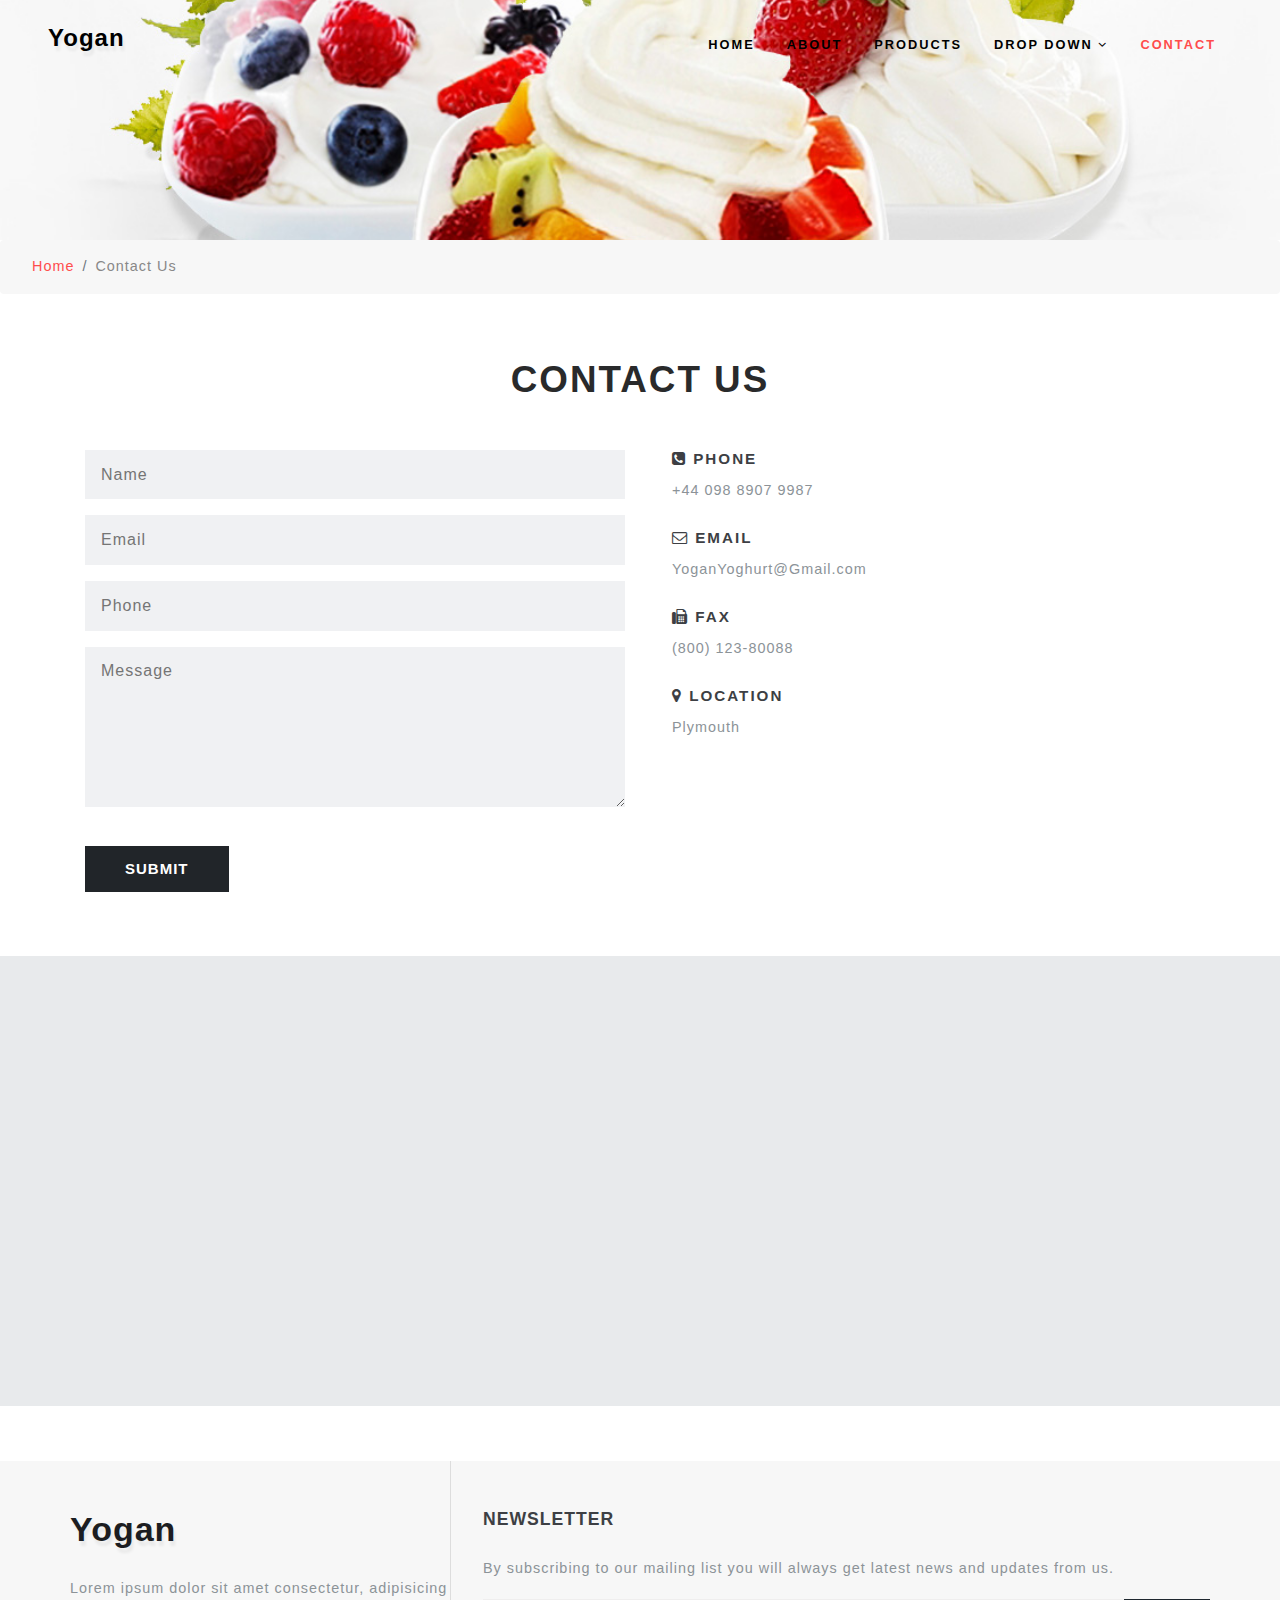
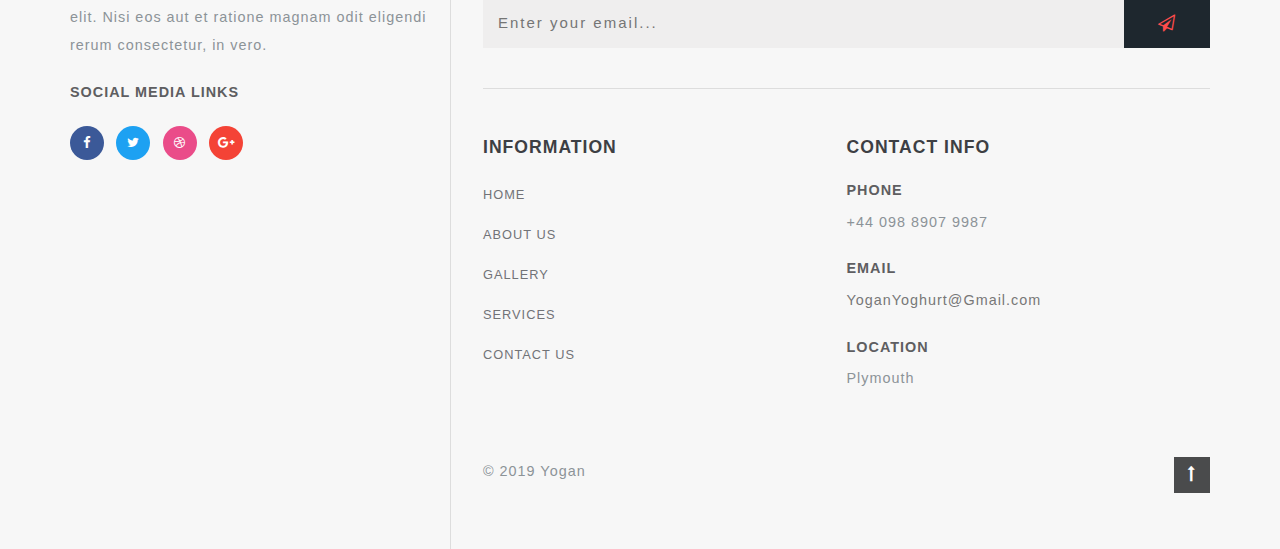
<file: Yogan Yoghurt/contact.html>
<!DOCTYPE html>

<head>
    <title>Contact - Yogan Yoghurt</title>
    <meta charset="UTF-8" />
    <meta name="viewport" content="width=device-width, initial-scale=1">

    <link rel="stylesheet" href="css/bootstrap.css">
    <link rel="stylesheet" href="css/style.css" type="text/css" media="all" />
    <link href="css/font-awesome.css" rel="stylesheet">
</head>

<body>
    <!-- Main Content -->
    <div class="main-banner inner" id="home">
        <!-- Header -->
        <header class="header">
            <div class="container-fluid px-lg-5">
                <!-- Navigation Bar -->
                <nav class="py-4">
                    <div id="logo">
                        <h1> <a href="index.html">Yogan</a></h1>
                    </div>

                    <label for="drop" class="toggle">Menu</label>
                    <input type="checkbox" id="drop" />
                    <ul class="menu mt-2">
                        <li><a href="index.html">Home</a></li>
                        <li><a href="about.html">About</a></li>
                        <li><a href="shop.html">Products</a></li>
                        <li>
                            <!-- First Tier Drop Down -->
                            <label for="drop-2" class="toggle">Drop Down <span class="fa fa-angle-down" aria-hidden="true"></span> </label>
                            <a href="#">Drop Down <span class="fa fa-angle-down" aria-hidden="true"></span></a>
                            <input type="checkbox" id="drop-2" />
                            <ul>
                                <li><a href="blog.html">Blog</a></li>
                                <li><a href="shop1.html">Wedding & Catering Service</a></li>
                                <li><a href="single.html">The Vegan Lifestyle</a></li>
                            </ul>
                        </li>
                        <li class="active"><a href="contact.html">Contact</a></li>
                    </ul>
                </nav>
                <!-- End of navigation bar -->
            </div>
        </header>
    </div>

    <!-- Breadcrumb -->
    <ol class="breadcrumb">
        <li class="breadcrumb-item">
            <a href="index.html">Home</a>
        </li>
        <li class="breadcrumb-item active">Contact Us</li>
    </ol>

    <!-- Contact Form -->
    <section class="ab-info-main py-5">
        <div class="container py-3">
            <h3 class="tittle text-center"> Contact Us</h3>
            <div class="row contact-main-info mt-5">
                <div class="col-md-6 contact-right-content">
                    <form action="#" method="post">
                        <input type="text" name="Name" placeholder="Name" required="">
                        <input type="email" class="email" name="Email" placeholder="Email" required="">
                        <input type="text" name="Phone no" placeholder="Phone" required="">
                        <textarea name="Message" placeholder="Message" required=""></textarea>
                        <div class="read mt-3">
                            <input type="submit" value="Submit">
                        </div>
                    </form>
                </div>
                <div class="col-md-6 contact-left-content">
                    <div class="address-con">
                        <h4 class="mb-2"><span class="fa fa-phone-square" aria-hidden="true"></span> Phone</h4>
                        <p>+44 098 8907 9987</p>
                    </div>
                    <div class="address-con my-4">
                        <h4 class="mb-2"><span class="fa fa-envelope-o" aria-hidden="true"></span> Email </h4>
                        <p><a href="mailto:info@example.com">YoganYoghurt@Gmail.com</a></p>
                    </div>
                    <div class="address-con mb-4">
                        <h4 class="mb-2"><span class="fa fa-fax" aria-hidden="true"></span> Fax</h4>
                        <p>(800) 123-80088</p>
                    </div>
                    <div class="address-con">
                        <h4 class="mb-2"><span class="fa fa-map-marker" aria-hidden="true"></span> Location </h4>
                        <p>Plymouth</p>
                    </div>
                </div>
            </div>
        </div>

        <!-- Google Maps location for Plymouth -->
        <div class="map-fo mt-lg-5 mt-4 editContent" data-selector=".editContent" >
            <iframe src="https://www.google.com/maps/embed?pb=!1m18!1m12!1m3!1d162805.14701470503!2d-4.253000048335953!3d50.388359670126!2m3!1f0!2f0!3f0!3m2!1i1024!2i768!4f13.1!3m3!1m2!1s0x486c8d530e95ea3d%3A0x3b282cb5cef58593!2sPlymouth!5e0!3m2!1sen!2suk!4v1571248277330!5m2!1sen!2suk" width="600" height="450" frameborder="0" style="border:0;" allowfullscreen=""></iframe>
        </div>
    </section>

    <!-- Start of Footer -->
    <footer>
        <div class="container">
            <!-- Social Media Links -->
            <div class="row footer-top">
                <div class="col-lg-4 footer-grid_section_Yoganlayouts">
                    <h2 class="logo-2 mb-lg-4 mb-3">
                        <a href="index.html">Yogan</a>
                    </h2>
                    <p>Lorem ipsum dolor sit amet consectetur, adipisicing elit. Nisi eos aut et ratione magnam odit eligendi rerum consectetur, in vero.</p>
                    <h4 class="sub-con-fo ad-info my-4">Social Media Links</h4>
                    <ul class="Yoganlayouts_social_list list-unstyled">
                        <li>
                            <a href="#" class="Yoganpvt_facebook">
                                <span class="fa fa-facebook-f"></span>
                            </a>
                        </li>
                        <li class="mx-2">
                            <a href="#" class="Yoganpvt_twitter">
                                <span class="fa fa-twitter"></span>
                            </a>
                        </li>
                        <li>
                            <a href="#" class="Yoganpvt_dribble">
                                <span class="fa fa-dribbble"></span>
                            </a>
                        </li>
                        <li class="ml-2">
                            <a href="#" class="Yoganpvt_google">
                                <span class="fa fa-google-plus"></span>
                            </a>
                        </li>
                    </ul>
                </div>

                <div class="col-lg-8 footer-right">
                    <div class="Yoganlayouts-news-letter">
                        <h3 class="footer-title text-uppercase text-wh mb-lg-4 mb-3">Newsletter</h3>

                        <p>By subscribing to our mailing list you will always get latest news and updates from us.</p>
                        <form action="#" method="post" class="Yoganlayouts-newsletter">
                            <input type="email" name="Email" placeholder="Enter your email..." required="">
                            <button class="btn1"><span class="fa fa-paper-plane-o" aria-hidden="true"></span></button>
                        </form>
                    </div>

                    <!-- Footer column 1 -->
                    <div class="row mt-lg-6 bottom-Yoganlayouts-sec-nav mx-0">
                        <div class="col-md-6 footer-grid_section_Yoganlayouts">
                            <h3 class="footer-title text-uppercase text-wh mb-lg-4 mb-3">Information</h3>
                            <ul class="list-unstyled Yoganlayouts-icons">
                                <li>
                                    <a href="index.html">Home</a>
                                </li>
                                <li class="mt-3">
                                    <a href="about.html">About Us</a>
                                </li>
                                <li class="mt-3">
                                    <a href="#">Gallery</a>
                                </li>
                                <li class="mt-3">
                                    <a href="#">Services</a>
                                </li>
                                <li class="mt-3">
                                    <a href="contact.html">Contact Us</a>
                                </li>
                            </ul>
                        </div>

                        <!-- Footer column 2 -->
                        <div class="col-md-6 footer-grid_section_Yoganlayouts my-md-0 my-5">
                            <h3 class="footer-title text-uppercase text-wh mb-lg-4 mb-3">Contact Info</h3>
                            <div class="contact-info">
                                <div class="footer-address-inf">
                                    <h4 class="ad-info mb-2">Phone</h4>
                                    <p>+44 098 8907 9987</p>
                                </div>
                                <div class="footer-address-inf my-4">
                                    <h4 class="ad-info mb-2">Email </h4>
                                    <p><a href="mailto:info@example.com">YoganYoghurt@Gmail.com</a></p>
                                </div>
                                <div class="footer-address-inf">
                                    <h4 class="ad-info mb-2">Location</h4>
                                    <p>Plymouth</p>
                                </div>
                            </div>
                        </div>
                    </div>
                    <div class="cpy-right text-left row">
                        <p class="col-md-10">© 2019 Yogan</p>
                        <!-- Return to top icon -->
                        <a href="#home" class="move-top text-right col-md-2"><span class="fa fa-long-arrow-up" aria-hidden="true"></span></a>
                    </div>
                </div>
            </div>
        </div>
    </footer>
    <!-- End of footer -->

</body>

</html>
</file>
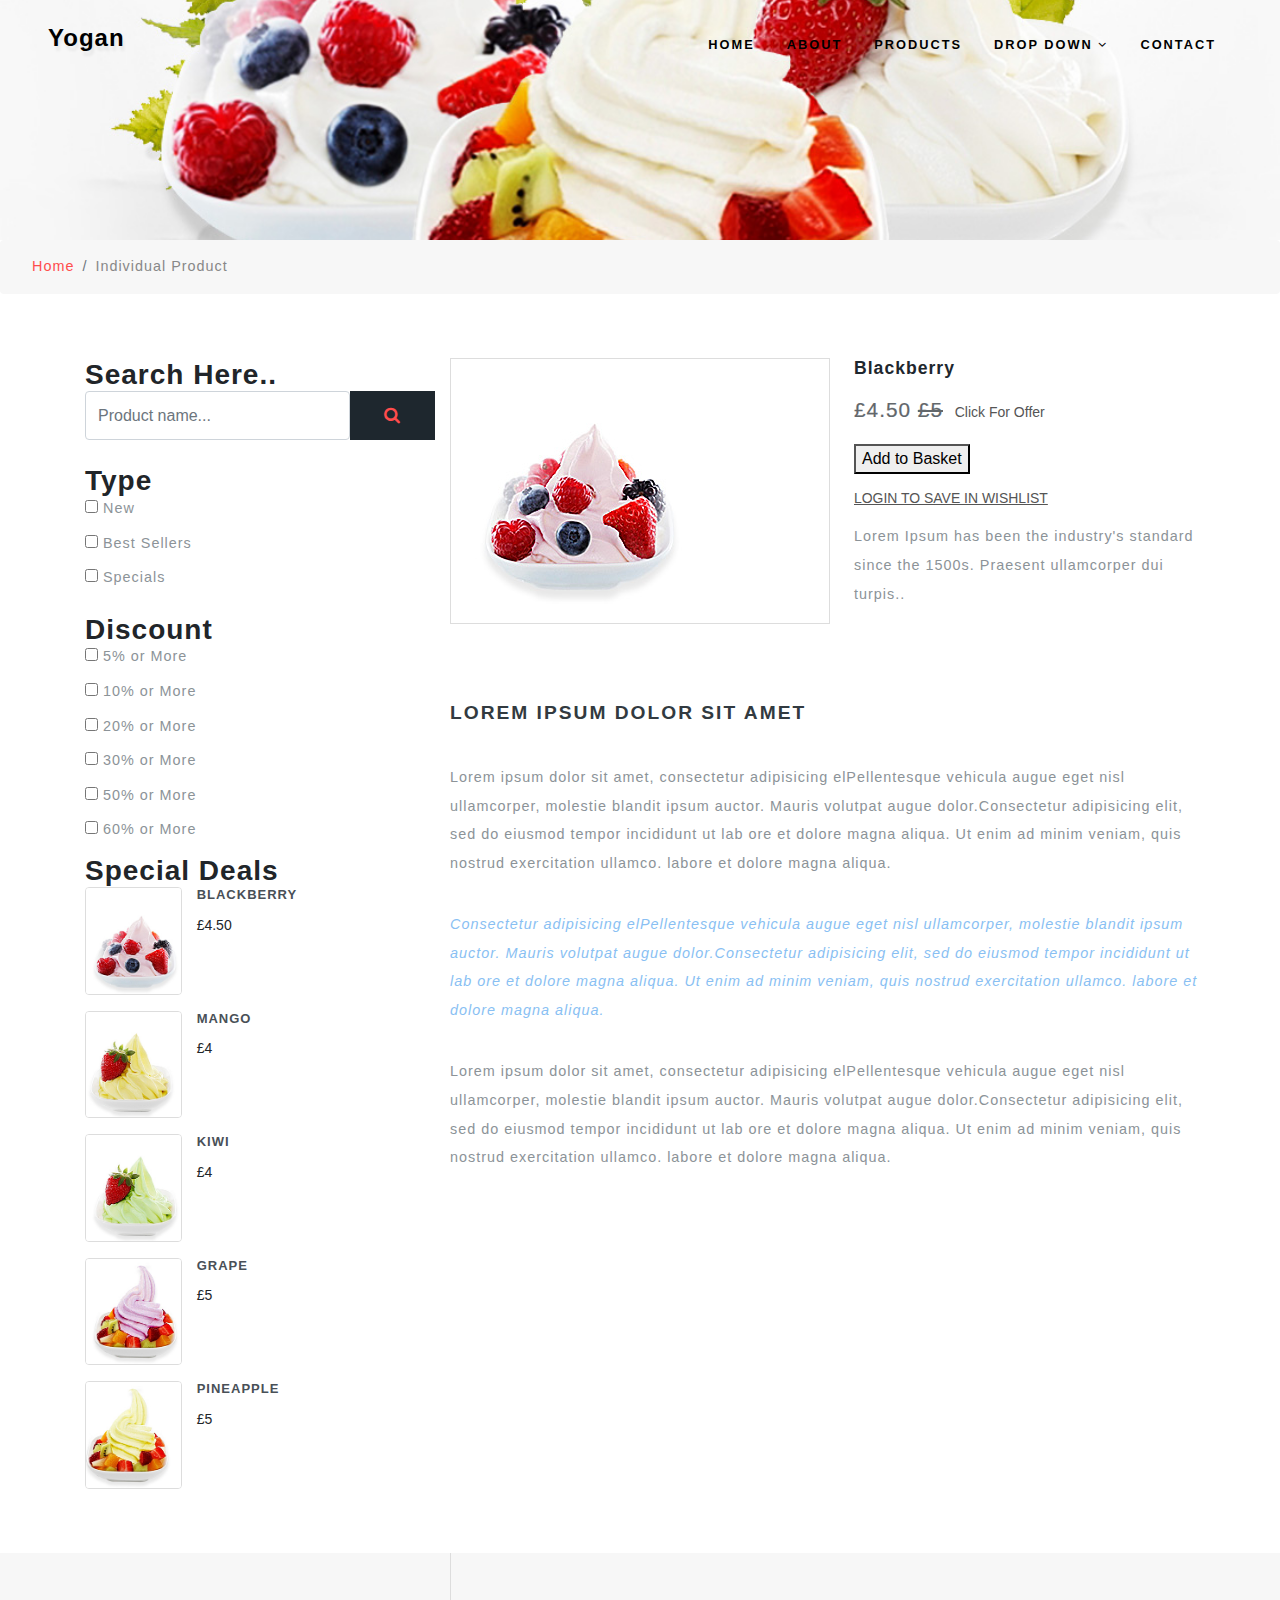
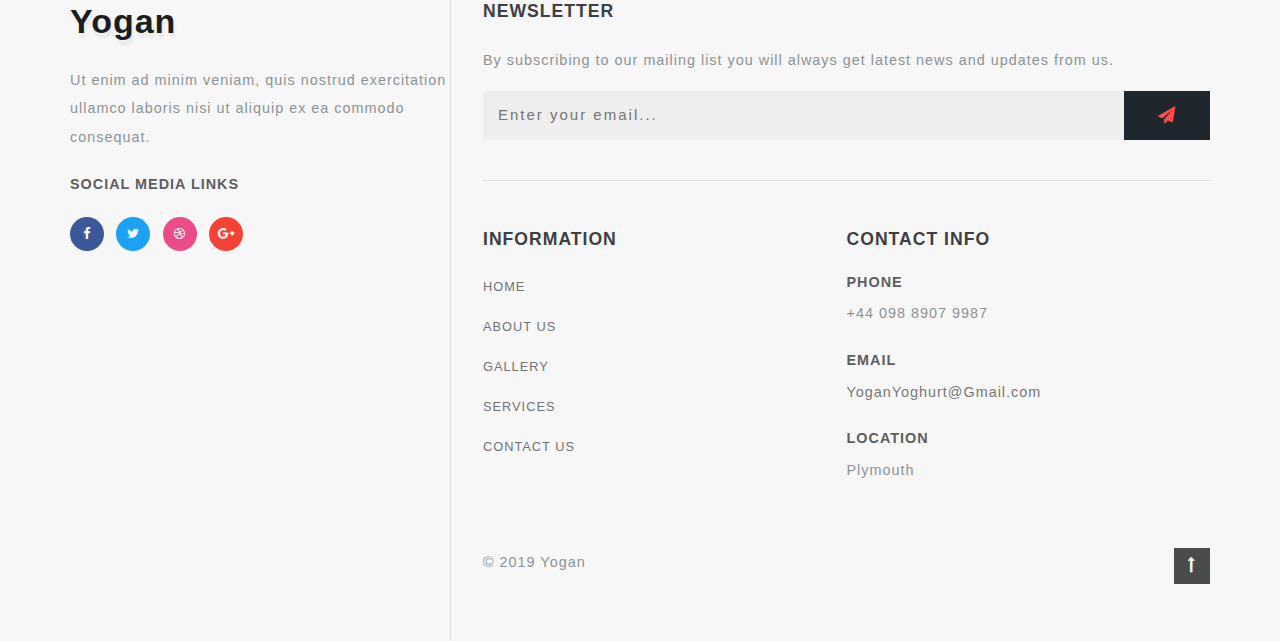
<file: Yogan Yoghurt/shop-single.html>
<!DOCTYPE html>

<head>
    <title>Shop individual - Yogan Yoghurt</title>
    <meta charset="UTF-8" />
    <meta name="viewport" content="width=device-width, initial-scale=1">

    <link rel="stylesheet" href="css/bootstrap.css">
    <link rel="stylesheet" href="css/style.css" type="text/css" media="all" />
    <link href="css/font-awesome.css" rel="stylesheet">
</head>

<body>
    <!-- Main Content -->
    <div class="main-banner inner" id="home">
        <!-- Header -->
        <header class="header">
            <div class="container-fluid px-lg-5">
                <!-- Navigation Bar -->
                <nav class="py-4">
                    <div id="logo">
                        <h1> <a href="index.html">Yogan</a></h1>
                    </div>

                    <label for="drop" class="toggle">Menu</label>
                    <input type="checkbox" id="drop" />
                    <ul class="menu mt-2">
                        <li><a href="index.html">Home</a></li>
                        <li><a href="about.html">About</a></li>
                        <li><a href="shop.html">Products</a></li>
                        <li>
                            <!-- First Tier Drop Down -->
                            <label for="drop-2" class="toggle">Drop Down <span class="fa fa-angle-down" aria-hidden="true"></span> </label>
                            <a href="#">Drop Down <span class="fa fa-angle-down" aria-hidden="true"></span></a>
                            <input type="checkbox" id="drop-2" />
                            <ul>
                                <li><a href="blog.html">Blog</a></li>
                                <li><a href="single1.html">Wedding & Catering Service</a></li>
                                <li><a href="single.html">The Vegan Lifestyle</a></li>
                            </ul>
                        </li>
                        <li><a href="contact.html">Contact</a></li>
                    </ul>
                </nav>
                <!-- End of navigation bar -->
            </div>
        </header>
    </div>

    <!-- Breadcrumb -->
    <ol class="breadcrumb">
        <li class="breadcrumb-item">
            <a href="index.html">Home</a>
        </li>
        <li class="breadcrumb-item active">Individual Product</li>
    </ol>

    <section class="ab-info-main py-md-5 py-4">
        <div class="container py-md-3">
            <!-- Top Products -->
            <div class="row">
                <!-- Search Bar -->
                <div class="side-bar col-lg-4">
                    <div class="search-bar Yoganlayouts-newsletter">
                        <h3 class="sear-head">Search Here..</h3>
                        <form action="#" method="post" class="d-flex">
                            <input type="search" placeholder="Product name..." name="search" class="form-control" required="">
                            <button class="btn1"><span class="fa fa-search" aria-hidden="true"></span></button>
                        </form>
                    </div>

                    <!--Preference -->
                    <div class="left-side my-4">
                        <h3 class="sear-head">Type</h3>
                        <ul class="Yoganlayouts-box-list">
                            <li>
                                <input type="checkbox" class="checked">
                                <span class="span">New</span>
                            </li>
                            <li>
                                <input type="checkbox" class="checked">
                                <span class="span">Best Sellers</span>
                            </li>
                            <li>
                                <input type="checkbox" class="checked">
                                <span class="span">Specials</span>
                            </li>
                        </ul>
                    </div>

                    <!-- Discounts -->
                    <div class="left-side">
                        <h3 class="sear-head">Discount</h3>
                        <ul class="Yoganlayouts-box-list">
                            <li>
                                <input type="checkbox" class="checked">
                                <span class="span">5% or More</span>
                            </li>
                            <li>
                                <input type="checkbox" class="checked">
                                <span class="span">10% or More</span>
                            </li>
                            <li>
                                <input type="checkbox" class="checked">
                                <span class="span">20% or More</span>
                            </li>
                            <li>
                                <input type="checkbox" class="checked">
                                <span class="span">30% or More</span>
                            </li>
                            <li>
                                <input type="checkbox" class="checked">
                                <span class="span">50% or More</span>
                            </li>
                            <li>
                                <input type="checkbox" class="checked">
                                <span class="span">60% or More</span>
                            </li>
                        </ul>
                    </div>

                    <!-- Deals -->
                    <div class="deal-leftmk left-side">
                        <h3 class="sear-head">Special Deals</h3>
                        <div class="special-sec1 row mb-3">
                            <div class="img-deals col-md-4">
                                <img src="images/s4.jpg" class="img-fluid" alt="">
                            </div>
                            <div class="img-deal1 col-md-4">
                                <h3>Blackberry</h3>
                                <a>£4.50</a>
                            </div>

                        </div>
                        <div class="special-sec1 row">
                            <div class="img-deals col-md-4">
                                <img src="images/s2.jpg" class="img-fluid" alt="">
                            </div>
                            <div class="img-deal1 col-md-8">
                                <h3>Mango</h3>
                                <a>£4</a>
                            </div>

                        </div>
                        <div class="special-sec1 row my-3">
                            <div class="img-deals col-md-4">
                                <img src="images/s1.jpg" class="img-fluid" alt="">
                            </div>
                            <div class="img-deal1 col-md-8">
                                <h3>Kiwi</h3>
                                <a>£4</a>
                            </div>

                        </div>
                        <div class="special-sec1 row">
                            <div class="img-deals col-md-4">
                                <img src="images/s7.jpg" class="img-fluid" alt="">
                            </div>
                            <div class="img-deal1 col-md-8">
                                <h3>Grape</h3>
                                <a>£5</a>
                            </div>

                        </div>
                        <div class="special-sec1 row mt-3">
                            <div class="img-deals col-md-4">
                                <img src="images/s9.jpg" class="img-fluid" alt="">
                            </div>
                            <div class="img-deal1 col-md-8">
                                <h3>Pineapple</h3>
                                <a>£5</a>
                            </div>
                        </div>
                    </div>
                </div>
                <!-- End of left column -->

                <!-- Product Description -->
                <div class="left-ads-display col-lg-8">
                    <div class="row">
                        <div class="desc1-left col-md-6">
                            <img src="images/s4.jpg" class="img-fluid" alt="">
                        </div>
                        <div class="desc1-right col-md-6 pl-lg-4">
                            <h3>Blackberry</h3>
                            <h5>£4.50 <span>£5</span> <a href="#">click for offer</a></h5>
                            <div class="available mt-3">
                                    <button class="btn1">Add to Basket</button>
                                <span><a href="#">login to save in wishlist </a></span>
                                <p>Lorem Ipsum has been the industry's standard since the 1500s. Praesent ullamcorper dui turpis.. </p>
                            </div>
                        </div>
                    </div>
                    <div class="row sub-para-Yoganlayouts mt-5">
                        <h3 class="shop-sing">Lorem ipsum dolor sit amet</h3>
                        <p>Lorem ipsum dolor sit amet, consectetur adipisicing elPellentesque vehicula augue eget nisl ullamcorper, molestie blandit ipsum auctor. Mauris volutpat augue dolor.Consectetur adipisicing elit, sed do eiusmod tempor incididunt ut lab ore et dolore magna aliqua. Ut enim ad minim veniam, quis nostrud exercitation ullamco. labore et dolore magna aliqua.</p>
                        <p class="mt-3 italic-blue">Consectetur adipisicing elPellentesque vehicula augue eget nisl ullamcorper, molestie blandit ipsum auctor. Mauris volutpat augue dolor.Consectetur adipisicing elit, sed do eiusmod tempor incididunt ut lab ore et dolore magna aliqua. Ut enim ad minim veniam, quis nostrud exercitation ullamco. labore et dolore magna aliqua.</p>
                        <p class="mt-3">Lorem ipsum dolor sit amet, consectetur adipisicing elPellentesque vehicula augue eget nisl ullamcorper, molestie blandit ipsum auctor. Mauris volutpat augue dolor.Consectetur adipisicing elit, sed do eiusmod tempor incididunt ut lab ore et dolore magna aliqua. Ut enim ad minim veniam, quis nostrud exercitation ullamco. labore et dolore magna aliqua.</p>
                    </div>
                </div>
            </div>
        </div>
    </section>

    <!-- Start of Footer -->
    <footer>
        <div class="container">
            <!-- Social Media Links -->
            <div class="row footer-top">
                <div class="col-lg-4 footer-grid_section_Yoganlayouts">
                    <h2 class="logo-2 mb-lg-4 mb-3">
                        <a href="index.html">Yogan</a>
                    </h2>
                    <p>Ut enim ad minim veniam, quis nostrud exercitation ullamco laboris nisi ut aliquip ex ea commodo consequat.</p>
                    <h4 class="sub-con-fo ad-info my-4">Social Media Links</h4>
                    <ul class="Yoganlayouts_social_list list-unstyled">
                        <li>
                            <a href="#" class="Yoganpvt_facebook">
                                <span class="fa fa-facebook-f"></span>
                            </a>
                        </li>
                        <li class="mx-2">
                            <a href="#" class="Yoganpvt_twitter">
                                <span class="fa fa-twitter"></span>
                            </a>
                        </li>
                        <li>
                            <a href="#" class="Yoganpvt_dribble">
                                <span class="fa fa-dribbble"></span>
                            </a>
                        </li>
                        <li class="ml-2">
                            <a href="#" class="Yoganpvt_google">
                                <span class="fa fa-google-plus"></span>
                            </a>
                        </li>
                    </ul>
                </div>
                <div class="col-lg-8 footer-right">
                  <div class="Yoganlayouts-news-letter">
                      <h3 class="footer-title text-uppercase text-wh mb-lg-4 mb-3">Newsletter</h3>
                      <p>By subscribing to our mailing list you will always get latest news and updates from us.</p>
                      <form action="#" method="post" class="Yoganlayouts-newsletter">
                          <input type="email" name="Email" placeholder="Enter your email..." required="">
                          <button class="btn1"><span class="fa fa-paper-plane" aria-hidden="true"></span></button>
                      </form>
                  </div>

                    <!-- Footer Column 1 -->
                    <div class="row mt-lg-6 bottom-Yoganlayouts-sec-nav mx-0">
                        <div class="col-md-6 footer-grid_section_Yoganlayouts">
                            <h3 class="footer-title text-uppercase text-wh mb-lg-4 mb-3">Information</h3>
                            <ul class="list-unstyled Yoganlayouts-icons">
                                <li>
                                    <a href="index.html">Home</a>
                                </li>
                                <li class="mt-3">
                                    <a href="about.html">About Us</a>
                                </li>
                                <li class="mt-3">
                                    <a href="#">Gallery</a>
                                </li>
                                <li class="mt-3">
                                    <a href="#">Services</a>
                                </li>
                                <li class="mt-3">
                                    <a href="contact.html">Contact Us</a>
                                </li>
                            </ul>
                        </div>

                        <!-- Footer Column 2 -->
                        <div class="col-md-6 footer-grid_section_Yoganlayouts my-md-0 my-5">
                            <h3 class="footer-title text-uppercase text-wh mb-lg-4 mb-3">Contact Info</h3>
                            <div class="contact-info">
                                <div class="footer-address-inf">
                                    <h4 class="ad-info mb-2">Phone</h4>
                                    <p>+44 098 8907 9987</p>
                                </div>
                                <div class="footer-address-inf my-4">
                                    <h4 class="ad-info mb-2">Email </h4>
                                    <p><a href="mailto:info@example.com">YoganYoghurt@Gmail.com</a></p>
                                </div>
                                <div class="footer-address-inf">
                                    <h4 class="ad-info mb-2">Location</h4>
                                    <p>Plymouth</p>
                                </div>
                            </div>
                        </div>
                    </div>
                    <div class="cpy-right text-left row">
                        <p class="col-md-10">© 2019 Yogan</p>
                        <!-- Return to top icon -->
                        <a href="#home" class="move-top text-right col-md-2"><span class="fa fa-long-arrow-up" aria-hidden="true"></span></a>
                    </div>
                </div>
            </div>
        </div>
    </footer>
</body>

</html>
</file>
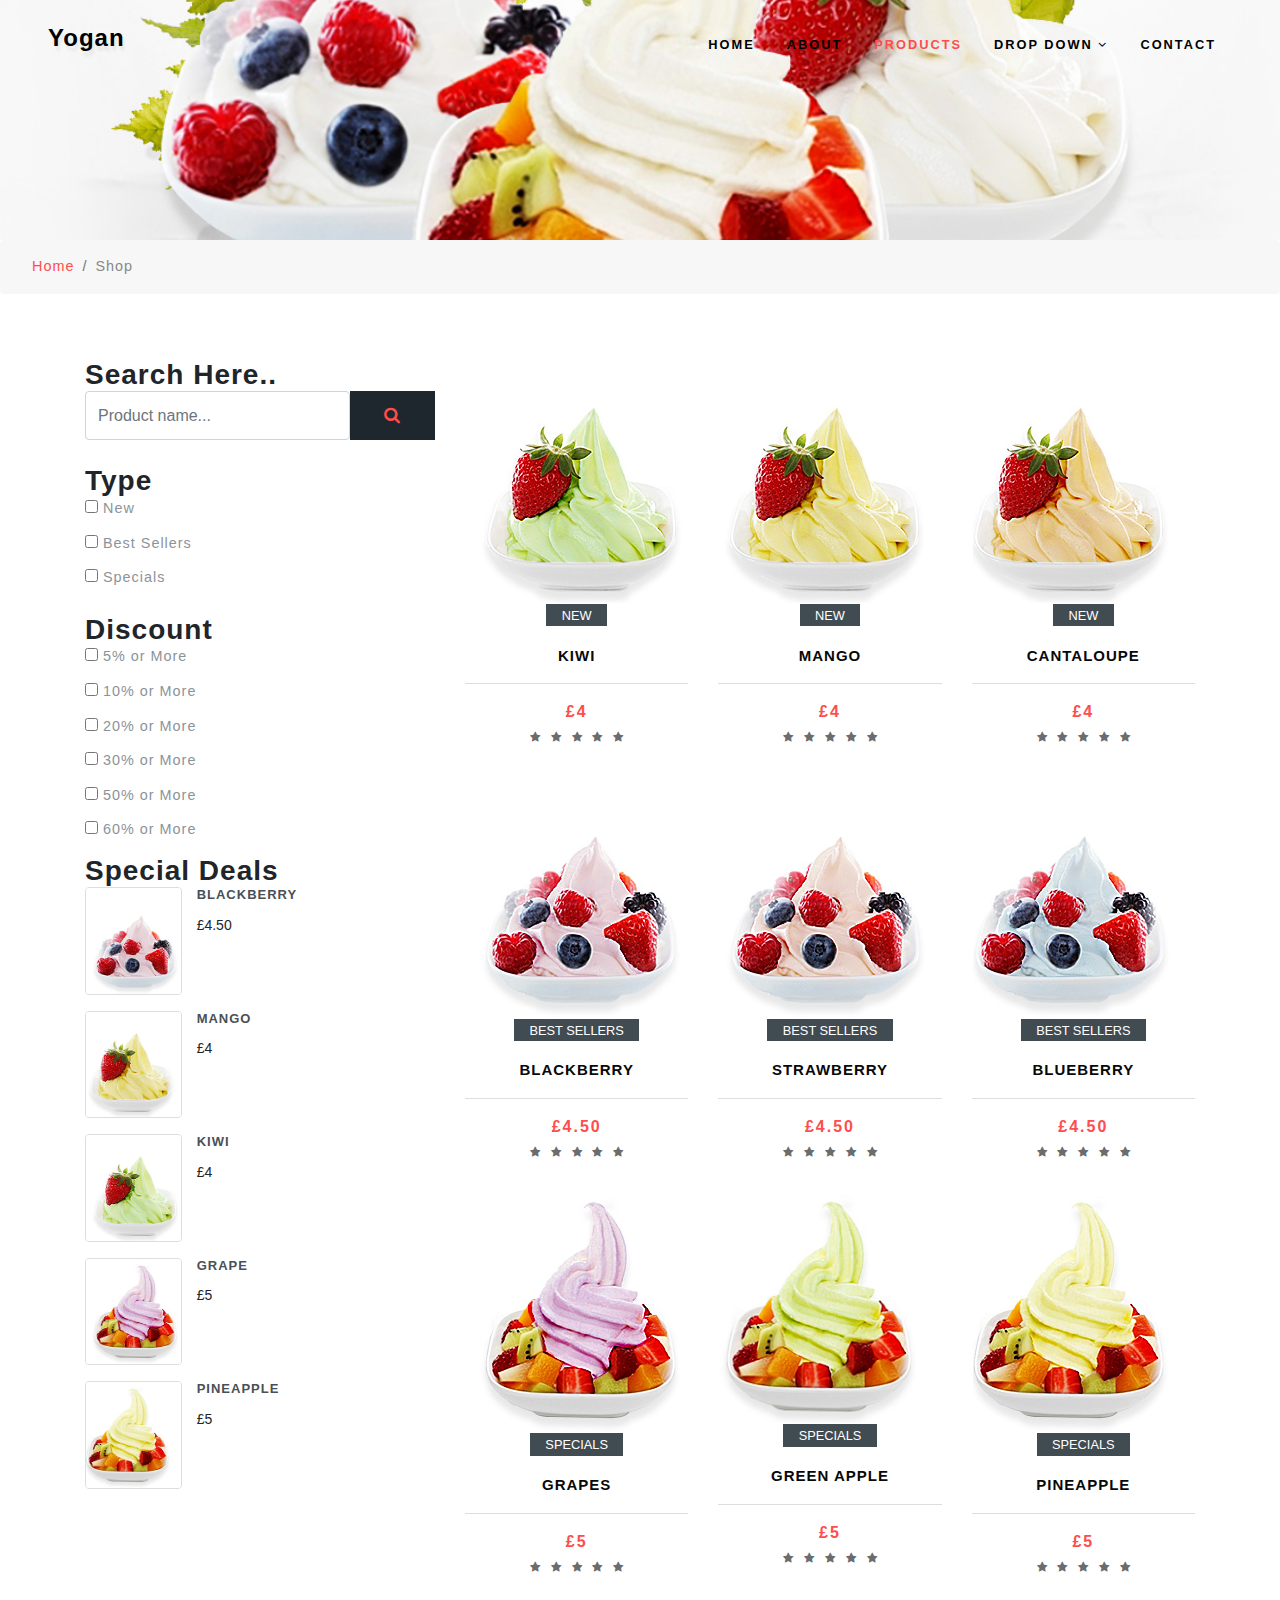
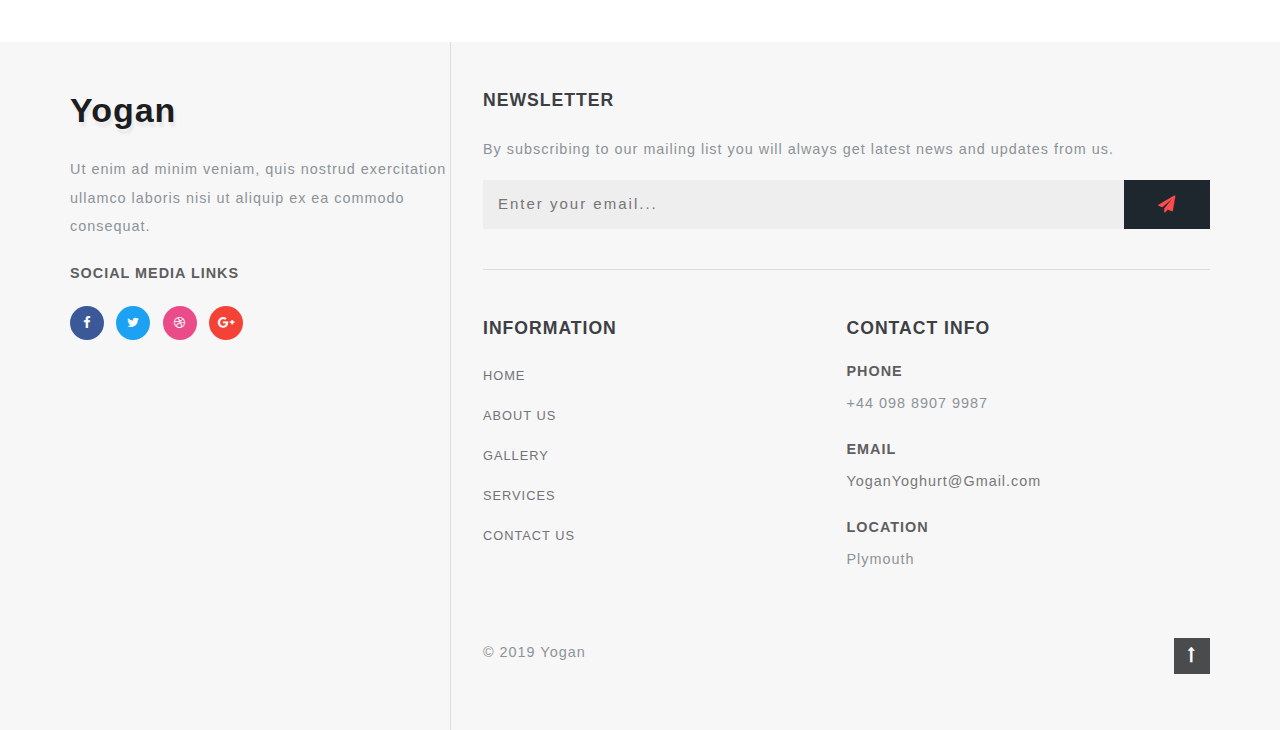
<file: Yogan Yoghurt/shop.html>
<!DOCTYPE html>

<head>
    <title>Shop - Yogan Yoghurt</title>
    <meta charset="UTF-8" />
    <meta name="viewport" content="width=device-width, initial-scale=1">

    <link rel="stylesheet" href="css/bootstrap.css">
    <link rel="stylesheet" href="css/style.css" type="text/css" media="all" />
    <link href="css/font-awesome.css" rel="stylesheet">
</head>

<body>
    <!-- Main Content -->
    <div class="main-banner inner" id="home">
        <!-- header -->
        <header class="header">
            <div class="container-fluid px-lg-5">
                <!-- Navigation Bar -->
                <nav class="py-4">
                    <div id="logo">
                        <h1> <a href="index.html">Yogan</a></h1>
                    </div>

                    <label for="drop" class="toggle">Menu</label>
                    <input type="checkbox" id="drop" />
                    <ul class="menu mt-2">
                        <li><a href="index.html">Home</a></li>
                        <li><a href="about.html">About</a></li>
                        <li class="active"><a href="shop.html">Products</a></li>
                        <li>
                            <!-- First Tier Drop Down -->
                            <label for="drop-2" class="toggle">Drop Down <span class="fa fa-angle-down" aria-hidden="true"></span> </label>
                            <a href="#">Drop Down <span class="fa fa-angle-down" aria-hidden="true"></span></a>
                            <input type="checkbox" id="drop-2" />
                            <ul>
                                <li><a href="blog.html">Blog</a></li>
                                <li><a href="single1.html">Wedding & Catering Service</a></li>
                                <li><a href="single.html">The Vegan Lifestyle</a></li>
                            </ul>
                        </li>
                        <li><a href="contact.html">Contact</a></li>
                    </ul>
                </nav>
                <!-- End of navigation bar -->
            </div>
        </header>
    </div>

    <!-- Breadcrumb -->
    <ol class="breadcrumb">
        <li class="breadcrumb-item">
            <a href="index.html">Home</a>
        </li>
        <li class="breadcrumb-item active">Shop</li>
    </ol>

    <!-- Side Bar -->
    <section class="ab-info-main py-md-5 py-4">
        <div class="container py-md-3">
            <!-- Top Products -->
            <div class="row">
                <!-- Search Bar -->
                <div class="side-bar col-lg-4">
                    <div class="search-bar Yoganlayouts-newsletter">
                        <h3 class="sear-head">Search Here..</h3>
                        <form action="#" method="post" class="d-flex">
                            <input type="search" placeholder="Product name..." name="search" class="form-control" required="">
                            <button class="btn1"><span class="fa fa-search" aria-hidden="true"></span></button>
                        </form>
                    </div>

                    <!--Preference -->
                    <div class="left-side my-4">
                        <h3 class="sear-head">Type</h3>
                        <ul class="Yoganlayouts-box-list">
                            <li>

                                <input type="checkbox" class="checked">
                                <span class="span">New</span>
                            </li>
                            <li>
                                <input type="checkbox" class="checked">
                                <span class="span">Best Sellers</span>
                            </li>
                            <li>
                                <input type="checkbox" class="checked">
                                <span class="span">Specials</span>
                            </li>
                        </ul>
                    </div>

                    <!-- Discounts -->
                    <div class="left-side">
                        <h3 class="sear-head">Discount</h3>
                        <ul class="Yoganlayouts-box-list">
                            <li>
                                <input type="checkbox" class="checked">
                                <span class="span">5% or More</span>
                            </li>
                            <li>
                                <input type="checkbox" class="checked">
                                <span class="span">10% or More</span>
                            </li>
                            <li>
                                <input type="checkbox" class="checked">
                                <span class="span">20% or More</span>
                            </li>
                            <li>
                                <input type="checkbox" class="checked">
                                <span class="span">30% or More</span>
                            </li>
                            <li>
                                <input type="checkbox" class="checked">
                                <span class="span">50% or More</span>
                            </li>
                            <li>
                                <input type="checkbox" class="checked">
                                <span class="span">60% or More</span>
                            </li>
                        </ul>
                    </div>

                    <!-- Deals -->
                    <div class="deal-leftmk left-side">
                        <h3 class="sear-head">Special Deals</h3>
                        <div class="special-sec1 row mb-3">
                            <div class="img-deals col-md-4">
                                <img src="images/s4.jpg" class="img-fluid" alt="">
                            </div>
                            <div class="img-deal1 col-md-4">
                                <h3>Blackberry</h3>
                                <a>£4.50</a>
                            </div>

                        </div>
                        <div class="special-sec1 row">
                            <div class="img-deals col-md-4">
                                <img src="images/s2.jpg" class="img-fluid" alt="">
                            </div>
                            <div class="img-deal1 col-md-8">
                                <h3>Mango</h3>
                                <a>£4</a>
                            </div>

                        </div>
                        <div class="special-sec1 row my-3">
                            <div class="img-deals col-md-4">
                                <img src="images/s1.jpg" class="img-fluid" alt="">
                            </div>
                            <div class="img-deal1 col-md-8">
                                <h3>Kiwi</h3>
                                <a>£4</a>
                            </div>

                        </div>
                        <div class="special-sec1 row">
                            <div class="img-deals col-md-4">
                                <img src="images/s7.jpg" class="img-fluid" alt="">
                            </div>
                            <div class="img-deal1 col-md-8">
                                <h3>Grape</h3>
                                <a>£5</a>
                            </div>

                        </div>
                        <div class="special-sec1 row mt-3">
                            <div class="img-deals col-md-4">
                                <img src="images/s9.jpg" class="img-fluid" alt="">
                            </div>
                            <div class="img-deal1 col-md-8">
                                <h3>Pineapple</h3>
                                <a>£5</a>
                            </div>

                        </div>
                    </div>
                </div>

                <!-- Products -->
                <div class="left-ads-display col-lg-8">
                    <div class="row">
                        <div class="col-md-4 product-men">
                            <div class="product-shoe-info shoe text-center">
                                <div class="men-thumb-item">
                                    <img src="images/s1.jpg" class="img-fluid" alt="">
                                    <span class="product-new-top">New</span>
                                </div>
                                <div class="item-info-product">
                                    <h4>
                                        <a href="shop-single.html">Kiwi </a>
                                    </h4>

                                    <div class="product_price">
                                        <div class="grid-price">
                                            <span class="money">£4</span>
                                        </div>
                                    </div>
                                    <ul class="stars">
                                        <li><a href="#"><span class="fa fa-star" aria-hidden="true"></span></a></li>
                                        <li><a href="#"><span class="fa fa-star" aria-hidden="true"></span></a></li>
                                        <li><a href="#"><span class="fa fa-star" aria-hidden="true"></span></a></li>
                                        <li><a href="#"><span class="fa fa-star" aria-hidden="true"></span></a></li>
                                        <li><a href="#"><span class="fa fa-star" aria-hidden="true"></span></a></li>
                                    </ul>
                                </div>
                            </div>
                        </div>
                        <div class="col-md-4 product-men">
                            <div class="product-shoe-info shoe text-center">
                                <div class="men-thumb-item">
                                    <img src="images/s2.jpg" class="img-fluid" alt="">
                                    <span class="product-new-top">New</span>
                                </div>
                                <div class="item-info-product">
                                    <h4>
                                        <a href="shop-single.html">Mango </a>
                                    </h4>

                                    <div class="product_price">
                                        <div class="grid-price">
                                            <span class="money">£4</span>
                                        </div>
                                    </div>
                                    <ul class="stars">
                                        <li><a href="#"><span class="fa fa-star" aria-hidden="true"></span></a></li>
                                        <li><a href="#"><span class="fa fa-star" aria-hidden="true"></span></a></li>
                                        <li><a href="#"><span class="fa fa-star" aria-hidden="true"></span></a></li>
                                        <li><a href="#"><span class="fa fa-star" aria-hidden="true"></span></a></li>
                                        <li><a href="#"><span class="fa fa-star" aria-hidden="true"></span></a></li>
                                    </ul>
                                </div>
                            </div>
                        </div>
                        <div class="col-md-4 product-men">
                            <div class="product-shoe-info shoe text-center">
                                <div class="men-thumb-item">
                                    <img src="images/s3.jpg" class="img-fluid" alt="">
                                    <span class="product-new-top">New</span>
                                </div>
                                <div class="item-info-product">
                                    <h4>
                                        <a href="shop-single.html">Cantaloupe </a>
                                    </h4>

                                    <div class="product_price">
                                        <div class="grid-price">
                                            <span class="money">£4</span>
                                        </div>
                                    </div>
                                    <ul class="stars">
                                        <li><a href="#"><span class="fa fa-star" aria-hidden="true"></span></a></li>
                                        <li><a href="#"><span class="fa fa-star" aria-hidden="true"></span></a></li>
                                        <li><a href="#"><span class="fa fa-star" aria-hidden="true"></span></a></li>
                                        <li><a href="#"><span class="fa fa-star" aria-hidden="true"></span></a></li>
                                        <li><a href="#"><span class="fa fa-star" aria-hidden="true"></span></a></li>
                                    </ul>
                                </div>
                            </div>
                        </div>
                        <div class="col-md-4 product-men my-lg-4">
                            <div class="product-shoe-info shoe text-center">
                                <div class="men-thumb-item">
                                    <img src="images/s4.jpg" class="img-fluid" alt="">
                                    <span class="product-new-top">Best Sellers</span>
                                </div>
                                <div class="item-info-product">
                                    <h4>
                                        <a href="shop-single.html">Blackberry</a>
                                    </h4>

                                    <div class="product_price">
                                        <div class="grid-price">
                                            <span class="money">£4.50</span>
                                        </div>
                                    </div>
                                    <ul class="stars">
                                        <li><a href="#"><span class="fa fa-star" aria-hidden="true"></span></a></li>
                                        <li><a href="#"><span class="fa fa-star" aria-hidden="true"></span></a></li>
                                        <li><a href="#"><span class="fa fa-star" aria-hidden="true"></span></a></li>
                                        <li><a href="#"><span class="fa fa-star" aria-hidden="true"></span></a></li>
                                        <li><a href="#"><span class="fa fa-star" aria-hidden="true"></span></a></li>
                                    </ul>
                                </div>
                            </div>
                        </div>
                        <div class="col-md-4 product-men my-lg-4">
                            <div class="product-shoe-info shoe text-center">
                                <div class="men-thumb-item">
                                    <img src="images/s5.jpg" class="img-fluid" alt="">
                                    <span class="product-new-top">Best Sellers</span>
                                </div>
                                <div class="item-info-product">
                                    <h4>
                                        <a href="shop-single.html">Strawberry </a>
                                    </h4>

                                    <div class="product_price">
                                        <div class="grid-price">
                                            <span class="money">£4.50</span>
                                        </div>
                                    </div>
                                    <ul class="stars">
                                        <li><a href="#"><span class="fa fa-star" aria-hidden="true"></span></a></li>
                                        <li><a href="#"><span class="fa fa-star" aria-hidden="true"></span></a></li>
                                        <li><a href="#"><span class="fa fa-star" aria-hidden="true"></span></a></li>
                                        <li><a href="#"><span class="fa fa-star" aria-hidden="true"></span></a></li>
                                        <li><a href="#"><span class="fa fa-star" aria-hidden="true"></span></a></li>
                                    </ul>
                                </div>
                            </div>
                        </div>
                        <div class="col-md-4 product-men my-lg-4">
                            <div class="product-shoe-info shoe text-center">
                                <div class="men-thumb-item">
                                    <img src="images/s6.jpg" class="img-fluid" alt="">
                                    <span class="product-new-top">Best Sellers</span>
                                </div>
                                <div class="item-info-product">
                                    <h4>
                                        <a href="shop-single.html">Blueberry </a>
                                    </h4>

                                    <div class="product_price">
                                        <div class="grid-price">
                                            <span class="money">£4.50</span>
                                        </div>
                                    </div>
                                    <ul class="stars">
                                        <li><a href="#"><span class="fa fa-star" aria-hidden="true"></span></a></li>
                                        <li><a href="#"><span class="fa fa-star" aria-hidden="true"></span></a></li>
                                        <li><a href="#"><span class="fa fa-star" aria-hidden="true"></span></a></li>
                                        <li><a href="#"><span class="fa fa-star" aria-hidden="true"></span></a></li>
                                        <li><a href="#"><span class="fa fa-star" aria-hidden="true"></span></a></li>
                                    </ul>
                                </div>
                            </div>
                        </div>
                        <div class="col-md-4 product-men">
                            <div class="product-shoe-info shoe text-center">
                                <div class="men-thumb-item">
                                    <img src="images/s7.jpg" class="img-fluid" alt="">
                                    <span class="product-new-top">Specials</span>
                                </div>
                                <div class="item-info-product">
                                    <h4>
                                        <a href="shop-single.html">Grapes </a>
                                    </h4>

                                    <div class="product_price">
                                        <div class="grid-price">
                                            <span class="money">£5</span>
                                        </div>
                                    </div>
                                    <ul class="stars">
                                        <li><a href="#"><span class="fa fa-star" aria-hidden="true"></span></a></li>
                                        <li><a href="#"><span class="fa fa-star" aria-hidden="true"></span></a></li>
                                        <li><a href="#"><span class="fa fa-star" aria-hidden="true"></span></a></li>
                                        <li><a href="#"><span class="fa fa-star" aria-hidden="true"></span></a></li>
                                        <li><a href="#"><span class="fa fa-star" aria-hidden="true"></span></a></li>
                                    </ul>
                                </div>
                            </div>
                        </div>
                        <div class="col-md-4 product-men">
                            <div class="product-shoe-info shoe text-center">
                                <div class="men-thumb-item">
                                    <img src="images/s8.jpg" class="img-fluid" alt="">
                                    <span class="product-new-top">Specials</span>
                                </div>
                                <div class="item-info-product">
                                    <h4>
                                        <a href="shop-single.html">Green Apple </a>
                                    </h4>

                                    <div class="product_price">
                                        <div class="grid-price ">
                                            <span class="money ">£5</span>
                                        </div>
                                    </div>
                                    <ul class="stars">
                                        <li><a href="#"><span class="fa fa-star" aria-hidden="true"></span></a></li>
                                        <li><a href="#"><span class="fa fa-star" aria-hidden="true"></span></a></li>
                                        <li><a href="#"><span class="fa fa-star" aria-hidden="true"></span></a></li>
                                        <li><a href="#"><span class="fa fa-star" aria-hidden="true"></span></a></li>
                                        <li><a href="#"><span class="fa fa-star" aria-hidden="true"></span></a></li>
                                    </ul>
                                </div>
                            </div>
                        </div>
                        <div class="col-md-4 product-men">
                            <div class="product-shoe-info shoe text-center">
                                <div class="men-thumb-item">
                                    <img src="images/s9.jpg" class="img-fluid" alt="">
                                    <span class="product-new-top">Specials</span>
                                </div>
                                <div class="item-info-product">
                                    <h4>
                                        <a href="shop-single.html">Pineapple</a>
                                    </h4>

                                    <div class="product_price">
                                        <div class="grid-price">
                                            <span class="money">£5</span>
                                        </div>
                                    </div>
                                    <ul class="stars">
                                        <li><a href="#"><span class="fa fa-star" aria-hidden="true"></span></a></li>
                                        <li><a href="#"><span class="fa fa-star" aria-hidden="true"></span></a></li>
                                        <li><a href="#"><span class="fa fa-star" aria-hidden="true"></span></a></li>
                                        <li><a href="#"><span class="fa fa-star" aria-hidden="true"></span></a></li>
                                        <li><a href="#"><span class="fa fa-star" aria-hidden="true"></span></a></li>
                                    </ul>
                                </div>
                            </div>
                        </div>
                    </div>
                </div>
            </div>
        </div>
    </section>
    <!-- End of Products -->

    <!-- Start of Footer -->
    <footer>
        <div class="container">
            <!-- Social Media Links -->
            <div class="row footer-top">
                <div class="col-lg-4 footer-grid_section_Yoganlayouts">
                    <h2 class="logo-2 mb-lg-4 mb-3">
                        <a href="index.html">Yogan</a>
                    </h2>
                    <p>Ut enim ad minim veniam, quis nostrud exercitation ullamco laboris nisi ut aliquip ex ea commodo consequat.</p>
                    <h4 class="sub-con-fo ad-info my-4">Social Media Links</h4>
                    <ul class="Yoganlayouts_social_list list-unstyled">
                        <li>
                            <a href="#" class="Yoganpvt_facebook">
                                <span class="fa fa-facebook-f"></span>
                            </a>
                        </li>
                        <li class="mx-2">
                            <a href="#" class="Yoganpvt_twitter">
                                <span class="fa fa-twitter"></span>
                            </a>
                        </li>
                        <li>
                            <a href="#" class="Yoganpvt_dribble">
                                <span class="fa fa-dribbble"></span>
                            </a>
                        </li>
                        <li class="ml-2">
                            <a href="#" class="Yoganpvt_google">
                                <span class="fa fa-google-plus"></span>
                            </a>
                        </li>
                    </ul>
                </div>

                    <div class="col-lg-8 footer-right">
                        <div class="Yoganlayouts-news-letter">
                                <h3 class="footer-title text-uppercase text-wh mb-lg-4 mb-3">Newsletter</h3>

                                <p>By subscribing to our mailing list you will always get latest news and updates from us.</p>
                                <form action="#" method="post" class="Yoganlayouts-newsletter">
                                    <input type="email" name="Email" placeholder="Enter your email..." required="">
                                    <button class="btn1"><span class="fa fa-paper-plane" aria-hidden="true"></span></button>
                                </form>
                            </div>

                    <!-- Footer column 1 -->
                    <div class="row mt-lg-6 bottom-Yoganlayouts-sec-nav mx-0">
                        <div class="col-md-6 footer-grid_section_Yoganlayouts">
                            <h3 class="footer-title text-uppercase text-wh mb-lg-4 mb-3">Information</h3>
                            <ul class="list-unstyled Yoganlayouts-icons">
                                <li>
                                    <a href="index.html">Home</a>
                                </li>
                                <li class="mt-3">
                                    <a href="about.html">About Us</a>
                                </li>
                                <li class="mt-3">
                                    <a href="#">Gallery</a>
                                </li>
                                <li class="mt-3">
                                    <a href="#">Services</a>
                                </li>
                                <li class="mt-3">
                                    <a href="contact.html">Contact Us</a>
                                </li>
                            </ul>
                        </div>

                        <!-- Footer column 2 -->
                        <div class="col-md-6 footer-grid_section_Yoganlayouts my-md-0 my-5">
                            <h3 class="footer-title text-uppercase text-wh mb-lg-4 mb-3">Contact Info</h3>
                            <div class="contact-info">
                                <div class="footer-address-inf">
                                    <h4 class="ad-info mb-2">Phone</h4>
                                    <p>+44 098 8907 9987</p>
                                </div>
                                <div class="footer-address-inf my-4">
                                    <h4 class="ad-info mb-2">Email </h4>
                                    <p><a href="mailto:info@example.com">YoganYoghurt@Gmail.com</a></p>
                                </div>
                                <div class="footer-address-inf">
                                    <h4 class="ad-info mb-2">Location</h4>
                                    <p>Plymouth</p>
                                </div>
                            </div>
                        </div>
                    </div>
                    <div class="cpy-right text-left row">
                        <p class="col-md-10">© 2019 Yogan</p>
                        <!-- Return to top icon -->
                        <a href="#home" class="move-top text-right col-md-2"><span class="fa fa-long-arrow-up" aria-hidden="true"></span></a>
                    </div>
                </div>
            </div>
        </div>
    </footer>
    <!-- End of footer -->

</body>

</html>
</file>
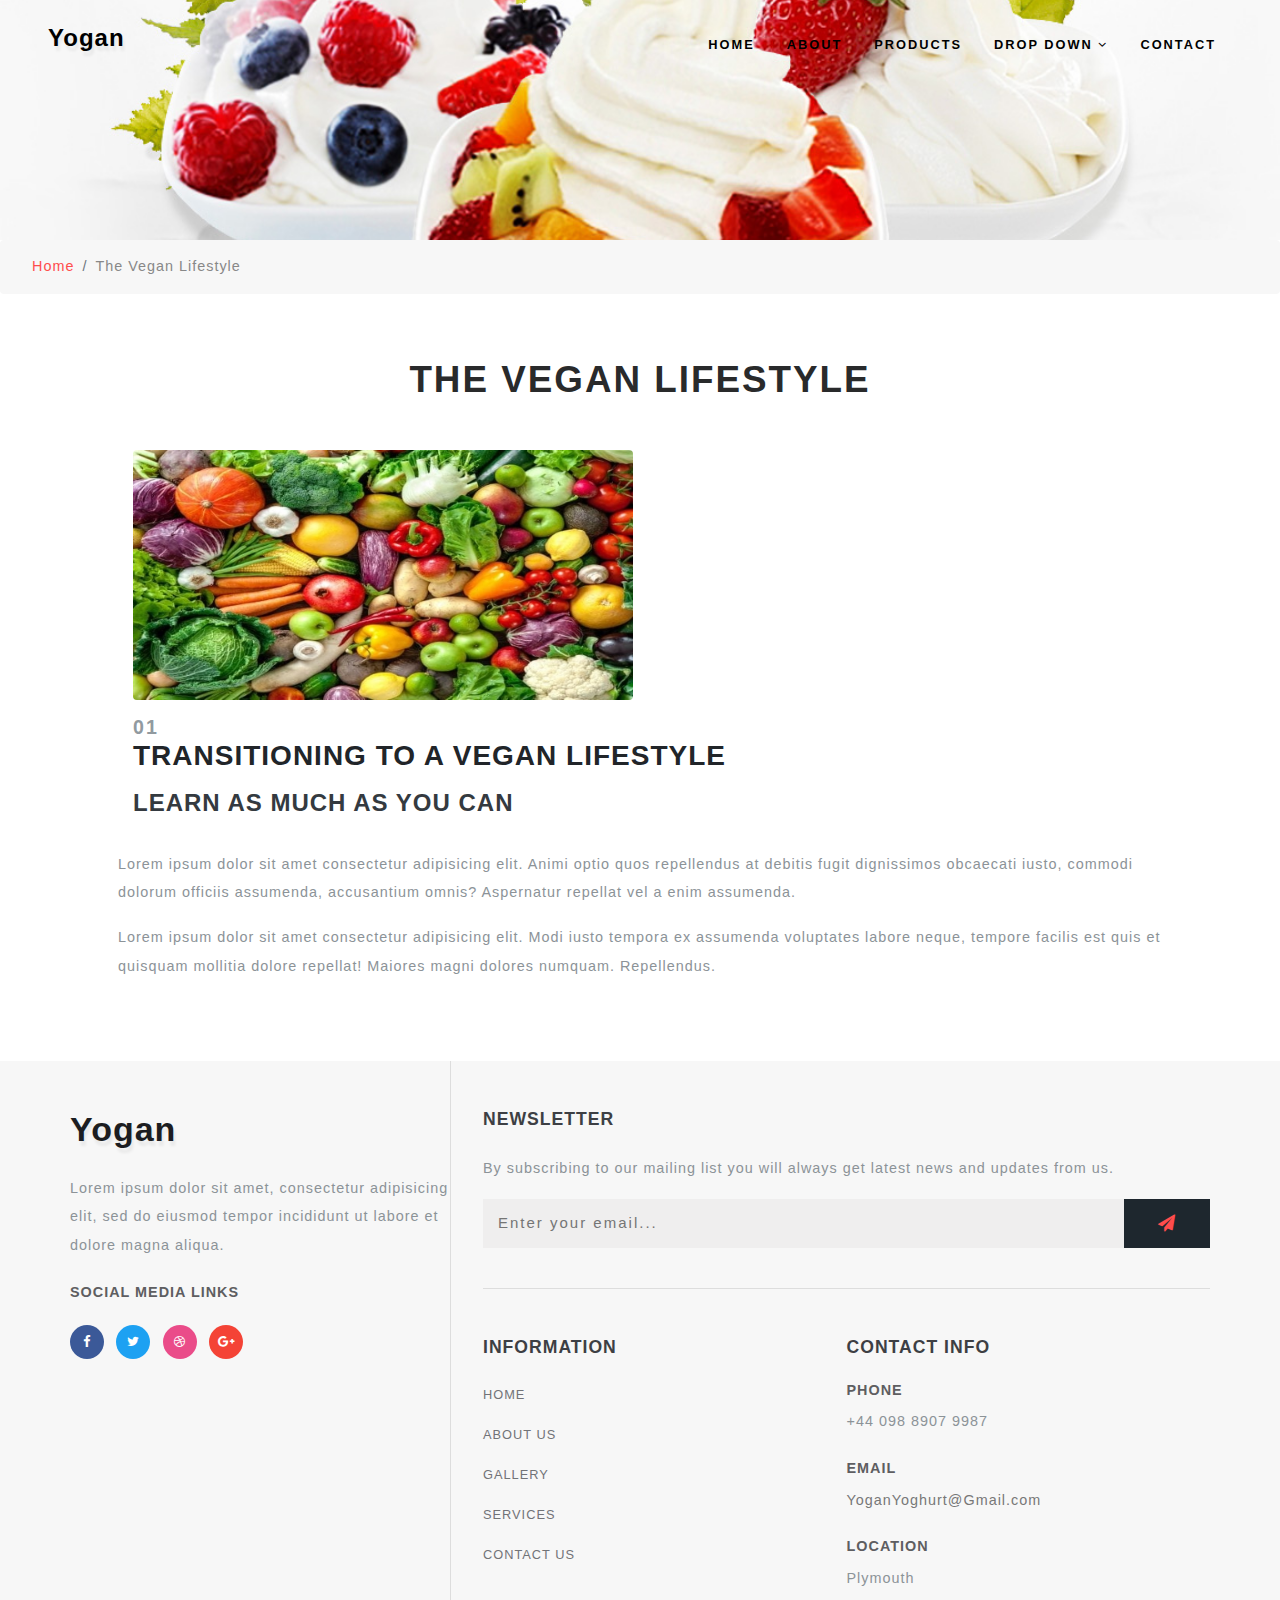
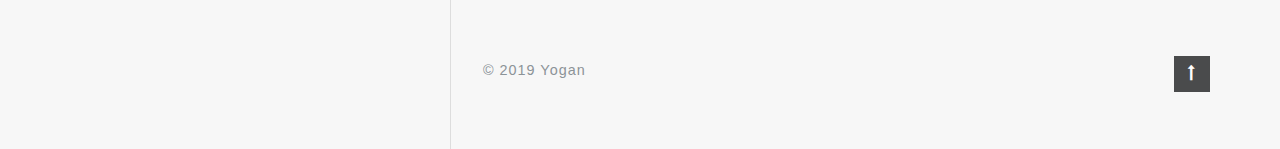
<file: Yogan Yoghurt/single.html>
<!DOCTYPE html>

<head>
    <title>Single - Yogan Yoghurt</title>
    <meta charset="UTF-8" />
    <meta name="viewport" content="width=device-width, initial-scale=1">

    <link rel="stylesheet" href="css/bootstrap.css">
    <link rel="stylesheet" href="css/style.css" type="text/css" media="all" />
    <link href="css/font-awesome.css" rel="stylesheet">
</head>

<body>
    <!-- Main Content -->
    <div class="main-banner inner" id="home">
        <!-- header -->
        <header class="header">
            <div class="container-fluid px-lg-5">
                <!-- Navigation Bar -->
                <nav class="py-4">
                    <div id="logo">
                        <h1> <a href="index.html">Yogan</a></h1>
                    </div>

                    <label for="drop" class="toggle">Menu</label>
                    <input type="checkbox" id="drop" />
                    <ul class="menu mt-2">
                        <li><a href="index.html">Home</a></li>
                        <li><a href="about.html">About</a></li>
                        <li><a href="shop.html">Products</a></li>
                        <li>
                            <!-- First Tier Drop Down -->
                            <label for="drop-2" class="toggle">Drop Down <span class="fa fa-angle-down" aria-hidden="true"></span> </label>
                            <a href="#">Drop Down <span class="fa fa-angle-down" aria-hidden="true"></span></a>
                            <input type="checkbox" id="drop-2" />
                            <ul>
                                <li><a href="blog.html">Blog</a></li>
                                <li><a href="single1.html">Wedding & Catering Service</a></li>
                                <li class="active"><a href="single.html">The Vegan Lifestyle</a></li>
                            </ul>
                        </li>
                        <li><a href="contact.html">Contact</a></li>
                    </ul>
                </nav>
                <!-- End of navigation bar -->
            </div>
        </header>
    </div>

    <!-- Breadcrumb -->
    <ol class="breadcrumb">
        <li class="breadcrumb-item">
            <a href="index.html">Home</a>
        </li>
        <li class="breadcrumb-item active">The Vegan Lifestyle</li>
    </ol>

    <!-- Post Content -->
    <section class="ab-info-main py-md-5">
        <div class="container py-md-3">
            <h3 class="tittle text-center mb-lg-5 mb-3"> The Vegan Lifestyle</h3>
            <div class="speak px-lg-5">
                <div class="row mt-lg-5 mt-4">
                    <div class="col-md-12 events-img">
                        <img src="images/img2.jpg" width="500" height="500" align="center" class="img-fluid" alt="user-image" />
                    </div>
                    <div class="col-md-12 events-info my-3">
                        <h3><span class="sub-tittle">01</span> TRANSITIONING TO A VEGAN LIFESTYLE</h3>
                        <h4 class="my-3"><a href="#" class="text-dark">LEARN AS MUCH AS YOU CAN</a></h4>
                    </div>
                    <p>Lorem ipsum dolor sit amet consectetur adipisicing elit. Animi optio quos repellendus at debitis fugit dignissimos obcaecati iusto, commodi dolorum officiis assumenda, accusantium omnis? Aspernatur repellat vel a enim assumenda.</p>
                    <p>Lorem ipsum dolor sit amet consectetur adipisicing elit. Modi iusto tempora ex assumenda voluptates labore neque, tempore facilis est quis et quisquam mollitia dolore repellat! Maiores magni dolores numquam. Repellendus.</p>
                </div>
            </div>
        </div>
    </section>
    <!-- End of Post Content -->

    <!-- Start of Footer -->
    <footer>
        <div class="container">
            <!-- Social Media Links -->
            <div class="row footer-top">
                <div class="col-lg-4 footer-grid_section_Yoganlayouts">
                    <h2 class="logo-2 mb-lg-4 mb-3">
                        <a href="index.html">Yogan</a>
                    </h2>
                    <p>Lorem ipsum dolor sit amet, consectetur adipisicing elit, sed do eiusmod tempor incididunt ut labore et dolore magna aliqua.</p>
                    <h4 class="sub-con-fo ad-info my-4">Social Media Links</h4>
                    <ul class="Yoganlayouts_social_list list-unstyled">
                        <li>
                            <a href="#" class="Yoganpvt_facebook">
                                <span class="fa fa-facebook-f"></span>
                            </a>
                        </li>
                        <li class="mx-2">
                            <a href="#" class="Yoganpvt_twitter">
                                <span class="fa fa-twitter"></span>
                            </a>
                        </li>
                        <li>
                            <a href="#" class="Yoganpvt_dribble">
                                <span class="fa fa-dribbble"></span>
                            </a>
                        </li>
                        <li class="ml-2">
                            <a href="#" class="Yoganpvt_google">
                                <span class="fa fa-google-plus"></span>
                            </a>
                        </li>
                    </ul>
                </div>

                <div class="col-lg-8 footer-right">
                  <div class="Yoganlayouts-news-letter">
                      <h3 class="footer-title text-uppercase text-wh mb-lg-4 mb-3">Newsletter</h3>
                      <p>By subscribing to our mailing list you will always get latest news and updates from us.</p>
                      <form action="#" method="post" class="Yoganlayouts-newsletter">
                          <input type="email" name="Email" placeholder="Enter your email..." required="">
                          <button class="btn1"><span class="fa fa-paper-plane" aria-hidden="true"></span></button>
                      </form>
                  </div>

                    <!-- Footer column 1 -->
                    <div class="row mt-lg-6 bottom-Yoganlayouts-sec-nav mx-0">
                        <div class="col-md-6 footer-grid_section_Yoganlayouts">
                            <h3 class="footer-title text-uppercase text-wh mb-lg-4 mb-3">Information</h3>
                            <ul class="list-unstyled Yoganlayouts-icons">
                                <li>
                                    <a href="index.html">Home</a>
                                </li>
                                <li class="mt-3">
                                    <a href="about.html">About Us</a>
                                </li>
                                <li class="mt-3">
                                    <a href="#">Gallery</a>
                                </li>
                                <li class="mt-3">
                                    <a href="#">Services</a>
                                </li>
                                <li class="mt-3">
                                    <a href="contact.html">Contact Us</a>
                                </li>
                            </ul>
                        </div>

                        <!-- Footer column 2 -->
                        <div class="col-md-6 footer-grid_section_Yoganlayouts my-md-0 my-5">
                            <h3 class="footer-title text-uppercase text-wh mb-lg-4 mb-3">Contact Info</h3>
                            <div class="contact-info">
                                <div class="footer-address-inf">
                                    <h4 class="ad-info mb-2">Phone</h4>
                                    <p>+44 098 8907 9987</p>
                                </div>
                                <div class="footer-address-inf my-4">
                                    <h4 class="ad-info mb-2">Email </h4>
                                    <p><a href="mailto:info@example.com">YoganYoghurt@Gmail.com</a></p>
                                </div>
                                <div class="footer-address-inf">
                                    <h4 class="ad-info mb-2">Location</h4>
                                    <p>Plymouth</p>
                                </div>
                            </div>
                        </div>
                    </div>

                    <div class="cpy-right text-left row">
                        <p class="col-md-10">© 2019 Yogan</p>
                        <!-- Return to top icon -->
                        <a href="#home" class="move-top text-right col-md-2"><span class="fa fa-long-arrow-up" aria-hidden="true"></span></a>
                    </div>
                </div>
            </div>
        </div>
    </footer>
    <!-- End of footer -->

</body>

</html>
</file>
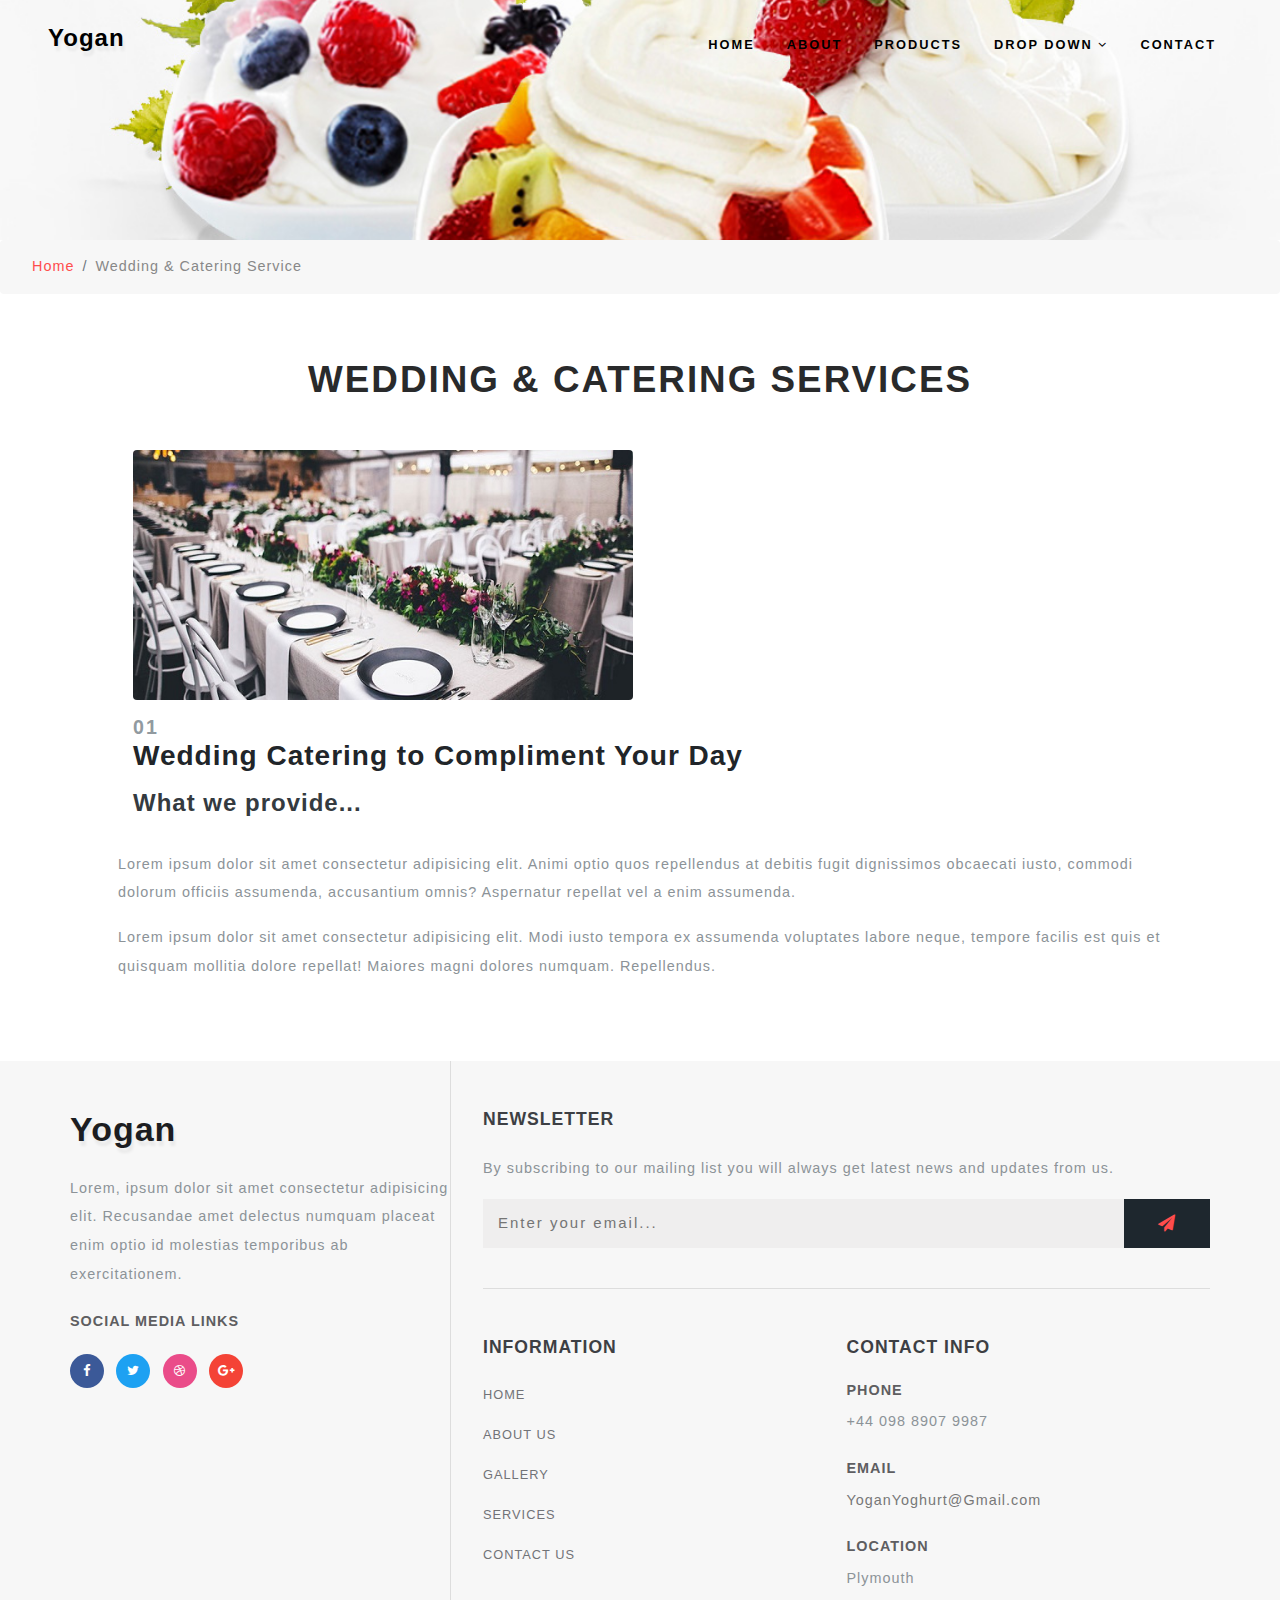
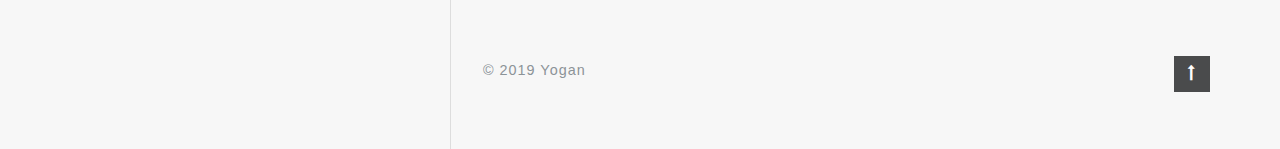
<file: Yogan Yoghurt/single1.html>
<!DOCTYPE html>

<head>
    <title>Single - Yogan Yoghurt</title>
    <meta charset="UTF-8" />
    <meta name="viewport" content="width=device-width, initial-scale=1">

    <link rel="stylesheet" href="css/bootstrap.css">
    <link rel="stylesheet" href="css/style.css" type="text/css" media="all" />
    <link href="css/font-awesome.css" rel="stylesheet">
</head>

<body>
    <!-- Main Content -->
    <div class="main-banner inner" id="home">
        <!-- header -->
        <header class="header">
            <div class="container-fluid px-lg-5">
                <!-- Navigation Bar -->
                <nav class="py-4">
                    <div id="logo">
                        <h1> <a href="index.html">Yogan</a></h1>
                    </div>

                    <label for="drop" class="toggle">Menu</label>
                    <input type="checkbox" id="drop" />
                    <ul class="menu mt-2">
                        <li><a href="index.html">Home</a></li>
                        <li><a href="about.html">About</a></li>
                        <li><a href="shop.html">Products</a></li>
                        <li>
                            <!-- First Tier Drop Down -->
                            <label for="drop-2" class="toggle">Drop Down <span class="fa fa-angle-down" aria-hidden="true"></span> </label>
                            <a href="#">Drop Down <span class="fa fa-angle-down" aria-hidden="true"></span></a>
                            <input type="checkbox" id="drop-2" />
                            <ul>
                                <li><a href="blog.html">Blog</a></li>
                                <li class="active"><a href="single1.html">Wedding & Catering Service</a></li>
                                <li><a href="single.html">The Vegan Lifestyle</a></li>
                            </ul>
                        </li>
                        <li><a href="contact.html">Contact</a></li>
                    </ul>
                </nav>
                <!-- End of navigation bar -->
            </div>
        </header>
    </div>

    <!-- Breadcrumb -->
    <ol class="breadcrumb">
        <li class="breadcrumb-item">
            <a href="index.html">Home</a>
        </li>
        <li class="breadcrumb-item active">Wedding & Catering Service</li>
    </ol>

    <!-- Post Content -->
    <section class="ab-info-main py-md-5">
        <div class="container py-md-3">
            <h3 class="tittle text-center mb-lg-5 mb-3"> Wedding & Catering Services</h3>
            <div class="speak px-lg-5">
                <div class="row mt-lg-5 mt-4">
                    <div class="col-md-12 events-img">
                        <img src="images/img4.jpg" width="500" height="500" align="center" class = "img-fluid" alt="user-image" />
                    </div>
                    <div class="col-md-12 events-info my-3">
                      <h3><span class="sub-tittle">01</span> Wedding Catering to Compliment Your Day</h3>
                      <h4 class="my-3"><a href="#" class="text-dark">What we provide...</a></h4>
                    </div>
                      <p>Lorem ipsum dolor sit amet consectetur adipisicing elit. Animi optio quos repellendus at debitis fugit dignissimos obcaecati iusto, commodi dolorum officiis assumenda, accusantium omnis? Aspernatur repellat vel a enim assumenda.</p>
                      <p>Lorem ipsum dolor sit amet consectetur adipisicing elit. Modi iusto tempora ex assumenda voluptates labore neque, tempore facilis est quis et quisquam mollitia dolore repellat! Maiores magni dolores numquam. Repellendus.</p>
                </div>
            </div>
        </div>
    </section>
    <!-- End of Post Content -->

    <!-- Start of Footer -->
    <footer>
        <div class="container">
            <!-- Social Media Links -->
            <div class="row footer-top">
                <div class="col-lg-4 footer-grid_section_Yoganlayouts">
                    <h2 class="logo-2 mb-lg-4 mb-3">
                        <a href="index.html">Yogan</a>
                    </h2>
                    <p>Lorem, ipsum dolor sit amet consectetur adipisicing elit. Recusandae amet delectus numquam placeat enim optio id molestias temporibus ab exercitationem.</p>
                    <h4 class="sub-con-fo ad-info my-4">Social Media Links</h4>
                    <ul class="Yoganlayouts_social_list list-unstyled">
                        <li>
                            <a href="#" class="Yoganpvt_facebook">
                                <span class="fa fa-facebook-f"></span>
                            </a>
                        </li>
                        <li class="mx-2">
                            <a href="#" class="Yoganpvt_twitter">
                                <span class="fa fa-twitter"></span>
                            </a>
                        </li>
                        <li>
                            <a href="#" class="Yoganpvt_dribble">
                                <span class="fa fa-dribbble"></span>
                            </a>
                        </li>
                        <li class="ml-2">
                            <a href="#" class="Yoganpvt_google">
                                <span class="fa fa-google-plus"></span>
                            </a>
                        </li>
                    </ul>
                </div>

                <div class="col-lg-8 footer-right">
                    <div class="Yoganlayouts-news-letter">
                        <h3 class="footer-title text-uppercase text-wh mb-lg-4 mb-3">Newsletter</h3>
                        <p>By subscribing to our mailing list you will always get latest news and updates from us.</p>
                        <form action="#" method="post" class="Yoganlayouts-newsletter">
                            <input type="email" name="Email" placeholder="Enter your email..." required="">
                            <button class="btn1"><span class="fa fa-paper-plane" aria-hidden="true"></span></button>
                        </form>
                    </div>

                    <!-- Footer column 1 -->
                    <div class="row mt-lg-6 bottom-Yoganlayouts-sec-nav mx-0">
                        <div class="col-md-6 footer-grid_section_Yoganlayouts">
                            <h3 class="footer-title text-uppercase text-wh mb-lg-4 mb-3">Information</h3>
                            <ul class="list-unstyled Yoganlayouts-icons">
                                <li>
                                    <a href="index.html">Home</a>
                                </li>
                                <li class="mt-3">
                                    <a href="about.html">About Us</a>
                                </li>
                                <li class="mt-3">
                                    <a href="#">Gallery</a>
                                </li>
                                <li class="mt-3">
                                    <a href="#">Services</a>
                                </li>
                                <li class="mt-3">
                                    <a href="contact.html">Contact Us</a>
                                </li>
                            </ul>
                        </div>

                        <!-- Footer column 2 -->
                        <div class="col-md-6 footer-grid_section_Yoganlayouts my-md-0 my-5">
                            <h3 class="footer-title text-uppercase text-wh mb-lg-4 mb-3">Contact Info</h3>
                            <div class="contact-info">
                                <div class="footer-address-inf">
                                    <h4 class="ad-info mb-2">Phone</h4>
                                    <p>+44 098 8907 9987</p>
                                </div>
                                <div class="footer-address-inf my-4">
                                    <h4 class="ad-info mb-2">Email </h4>
                                    <p><a href="mailto:info@example.com">YoganYoghurt@Gmail.com</a></p>
                                </div>
                                <div class="footer-address-inf">
                                    <h4 class="ad-info mb-2">Location</h4>
                                    <p>Plymouth</p>
                                </div>
                            </div>
                        </div>
                    </div>
                    <div class="cpy-right text-left row">
                        <p class="col-md-10">© 2019 Yogan</p>
                        <!-- Return to top icon -->
                        <a href="#home" class="move-top text-right col-md-2"><span class="fa fa-long-arrow-up" aria-hidden="true"></span></a>
                    </div>
                </div>
            </div>
        </div>
    </footer>
    <!-- End of footer -->

</body>

</html>
</file>
<file: Yogan Yoghurt/css/style.css>
html,
body {
    margin: 0;
    font-size: 100%;
    background: #fff;
    font-family: 'calibri', sans-serif;
    scroll-behavior: smooth;
}
body a {
    text-decoration: none;
    transition: 0.5s all;
    -webkit-transition: 0.5s all;
    -moz-transition: 0.5s all;
    -o-transition: 0.5s all;
    -ms-transition: 0.5s all;
}

a:hover {
    text-decoration: none;
}
input[type="button"],
input[type="submit"],
input[type="text"],
input[type="email"],
input[type="search"] {
    transition: 0.5s all;
    -webkit-transition: 0.5s all;
    -moz-transition: 0.5s all;
    -o-transition: 0.5s all;
    -ms-transition: 0.5s all;
    font-family: 'Source Sans Pro', sans-serif;
}

h1,
h2,
h3,
h4,
h5,
h6 {
    margin: 0;
    letter-spacing: 1px;
    font-weight: 600;
    font-family: 'Source Sans Pro', sans-serif;
}

p {
    font-size:0.9em;
    color: #8c9398;
    line-height: 2em;
    letter-spacing: 1px;
}

ul {
    margin: 0;
    padding: 0;
}

body img {
    border-radius: 4px;
    -webkit-border-radius: 4px;
    -o-border-radius: 4px;
    -moz-border-radius: 4px;
    -ms-border-radius: 4px;
}

.breadcrumb,
ol {
    margin-bottom: 0 !important;
}

/*--/header --*/

/* header */

header {
    position: absolute;
    z-index: 9;
    width: 100%;
}

.toggle,
[id^=drop] {
    display: none;
}

/* Giving a background-color to the nav container. */

nav {
    margin: 0;
    padding: 0;
}


#logo a {
    float: left;
    display: initial;
    margin: 0;
    letter-spacing: 1px;
    color: #000000;
    font-size: 24px;
    font-weight: 700;
    text-shadow: 2px 5px 3px rgba(0, 0, 0, 0.06);
}

/* Since we'll have the "ul li" "float:left"
 * we need to add a clear after the container. */

nav:after {
    content: "";
    display: table;
    clear: both;
}

/* Removing padding, margin and "list-style" from the "ul",
 * and adding "position:reltive" */

nav ul {
    float: right;
    padding: 0;
    margin: 0;
    list-style: none;
    position: relative;
}

/* Positioning the navigation items inline */

nav ul li {
    margin: 0px 1em;
    display: inline-block;
    float: left;
}

/* Styling the links */

.menu li a {
    font-weight: 600;
    font-size: 0.8em;
    letter-spacing: 2px;
    padding-left: 0;
    padding-right: 0;
    padding: 10px 0;
    color: #000000;
    text-transform: uppercase;
    -webkit-transition: 0.5s all ease;
    -moz-transition: 0.5s all ease;
    -o-transition: 0.5s all ease;
    -ms-transition: 0.5s all ease;
}


.menu li ul li a {
    color: #555;
    padding: 10px 10px;
    font-size: 0.8em;
}


.menu li ul li:hover {
    background: #f8f9fa;
}

/* Background color change on Hover */

nav .menu li a:hover {
    color: #ff4c4c;
}

.menu li.active a {
    color: #ff4c4c;
}

/* Hide Dropdowns by Default
 * and giving it a position of absolute */

nav ul ul {
    display: none;
    position: absolute;
    /* has to be the same number as the "line-height" of "nav a" */
    top: 30px;
    background: #fff;
    padding: 10px;
}

/* Display Dropdowns on Hover */

nav ul li:hover > ul {
    display: inherit;
}

/* Fisrt Tier Dropdown */

nav ul ul li {
    width: 170px;
    float: none;
    display: list-item;
    position: relative;
    margin: 0;
}

nav ul ul li a {
    color: #333;
    padding: 5px 10px;
    display: block;
}

/* Second, Third and more Tiers
 * We move the 2nd and 3rd etc tier dropdowns to the left
 * by the amount of the width of the first tier.
*/

nav ul ul ul li {
    position: relative;
    top: -60px;
    /* has to be the same number as the "width" of "nav ul ul li" */
    left: 170px;
}


/* Change ' +' in order to change the Dropdown symbol */

li > a:only-child:after {
    content: '';
}


/* Media Queries
--------------------------------------------- */

@media all and (max-width: 768px) {

    #logo {
        display: block;
        padding: 0;
        width: 100%;
        text-align: center;
        float: none;
    }

    nav {
        margin: 0;
    }

    /* Hide the navigation menu by default */
    /* Also hide the  */
    .toggle + a,
    .menu {
        display: none;
    }

    /* Styling the toggle lable */
    .toggle {
        display: block;
        padding: 8px 20px;
        font-size: 0.8em;
        text-decoration: none;
        border: none;
        float: right;
        background-color: #ffffff;
        color: #333;
        cursor: pointer;
        text-transform: uppercase;
    }

    .menu .toggle {
        float: none;
        text-align: center;
        margin: auto;
        width: 80%;
        padding: 5px;
        font-weight: normal;
        font-size: 16px;
        letter-spacing: 1px;
    }

    .toggle:hover {
        color: #333;
        background-color: #fff;
    }

    /* Display Dropdown when clicked on Parent Label */
    [id^=drop]:checked + ul {
        display: block;
        background: rgba(16, 16, 16, 0.85);
        padding: 15px 0;
        text-align: center;
    }

    /* Change menu item's width to 100% */
    nav ul li {
        display: block;
        width: 100%;
        padding: 5px 0;
        margin: 0 0;
    }

    nav ul ul .toggle,
    nav ul ul a {
        padding: 0 40px;
    }

    nav ul ul ul a {
        padding: 0 80px;
    }

    nav a:hover,
    nav ul ul ul a {
        background-color: transparent;
    }

    nav ul li ul li .toggle,
    nav ul ul a,
    nav ul ul ul a {
        padding: 14px 20px;
        color: #FFF;
        font-size: 17px;
    }


    nav ul li ul li .toggle,
    nav ul ul a {
        background-color: #212121;
    }
    .menu li ul li a {
        color: #fff;
    }
    /* Hide Dropdowns by Default */
    nav ul ul {
        float: none;
        position: static;
        color: #ffffff;
        /* has to be the same number as the "line-height" of "nav a" */
    }

    /* Hide menus on hover */
    nav ul ul li:hover > ul,
    nav ul li:hover > ul {
        display: none;
    }
    nav ul ul{
        background:none!important;
    }
    /* Fisrt Tier Dropdown */
    nav ul ul li {
        display: block;
        width: 100%;
        padding: 0;
    }

    nav ul ul ul li {
        position: static;
        /* has to be the same number as the "width" of "nav ul ul li" */
    }

    nav ul ul li a {
        color: #fff;
        font-size: 0.85em;
    }
}

@media all and (max-width: 330px) {

    nav ul li {
        display: block;
        width: 94%;
    }

}

/* header */

/*--/banner --*/

.main-banner {
    background: url(../images/banner.jpg)no-repeat center;
    -webkit-background-size: cover;
    -moz-background-size: cover;
    -o-background-size: cover;
    -ms-background-size: cover;
    background-size: cover;
    position: relative;
    height: 50em;
}

.main-banner.inner {
    background: url(../images/banner.jpg)no-repeat center;
    -webkit-background-size: cover;
    -moz-background-size: cover;
    -o-background-size: cover;
    -ms-background-size: cover;
    background-size: cover;
    position: relative;
    height: 20em;
}

/*-- place holder --*/

.banner-form ::-webkit-input-placeholder {
    /* Chrome/Opera/Safari */
    color: #ccc;
}

.banner-form ::-moz-placeholder {
    /* Firefox 19+ */
    color: #ccc;
}

.banner-form :-ms-input-placeholder {
    /* IE 10+ */
    color: #ccc;
}

.banner-form :-moz-placeholder {
    /* Firefox 18- */
    color: #ccc;
}

.banner-info {
    padding: 16em 0 0em 3em;
    width: 32%;
}

.banner-info h3 {
    font-size: 3.5em;
    letter-spacing: 2px;
    color: #fff;
    text-transform: uppercase;
    text-shadow: 2px 5px 3px rgba(0, 0, 0, 0.06);
}

.banner-info p {
    color: #fff;
    font-size: 0.8em;
    letter-spacing: 2px;
    font-weight: 400;
    text-transform: uppercase;
    margin: 0;
    text-shadow: 2px 5px 3px rgba(0, 0, 0, 0.06);
}
.ban-buttons a {
    background: #fff;
    padding: 11px 31px;
    font-size: 13px;
    letter-spacing: 1px;
    color: #ff4c4c;
    border-radius: 0px;
    display: inline-block;
    box-shadow: 0 12px 60px rgba(0, 0, 0, .2);
    -webkit-box-shadow: 0 12px 60px rgba(0, 0, 0, .2);
    -o-box-shadow: 0 12px 60px rgba(0, 0, 0, .2);
    -moz-box-shadow: 0 12px 60px rgba(0, 0, 0, .2);
    -ms-box-shadow: 0 12px 60px rgba(0, 0, 0, .2);
    border: #fff;
    transition: 0.5s all;
    -webkit-transition: 0.5s all;
    -moz-transition: 0.5s all;
    -o-transition: 0.5s all;
    -ms-transition: 0.5s all;
    font-weight: 600;
    text-transform: uppercase;
}

.ban-buttons a.active,
.ban-buttons a:hover {
    opacity: 0.8;
}

a.btn.active {
    background: #10adfb;
    color: #fff;
    border: #10adfb;
}

/*-- //place holder --*/

/*-- //banner --*/

/*-- features --*/
.hand-crafted {
    background: #f7f7f7;
}

h3.tittle {
    font-size: 2.5em;
    letter-spacing: 2px;
    color: #292a2b;
    text-transform: uppercase;
    margin-bottom: 1em;
}

.sub-tittle {
    font-size: 0.3em;
    color: #919aa0;
    letter-spacing: 2px;
    display: block;
    text-transform: uppercase;
}

.events-info .sub-tittle {
    font-size: 0.7em;
}

ul.events-icons.new-inf img {
    border-radius: 50%;
    border-radius: 50%;
    -webkit-border-radius: 50%;
    -o-border-radius: 50%;
    -moz-border-radius: 50%;
    -ms-border-radius: 50%;
    box-shadow: 2px 2px 2px 1px rgba(0, 0, 0, 0.15);
}

.feature-grids h3,
.bottom-gd.fea h3 {
    color: #05c46b;
    letter-spacing: 1px;
    margin-top: 0em;
    font-size: 1.4em;
}

.feature-grids p {
    margin: 0;
}

.feature-grids span {
    font-size: 1.5em;
    text-align: center;
    color: #ff4c4c;
    line-height: 3em;
}

.bottom-gd,
.bottom-gd2-active {
    background: #f8f9fa;
    transition: 2s all;
    -webkit-transition: 2s all;
    -moz-transition: 2s all;
    -ms-transition: 2s all;
    -o-transition: 2s all;
    box-shadow: 7px 7px 10px 0 rgba(76, 110, 245, .1);
    padding: 2em 0;
}

.bottom-gd2-active {
    background: #ff4c4c;
    transition: 2s all;
    -webkit-transition: 2s all;
    -moz-transition: 2s all;
    -ms-transition: 2s all;
    -o-transition: 2s all;
}

.bottom-gd:hover.f1 span,
.bottom-gd2-active span {
    color: #fff;
}

.bottom-gd2-active p {
    color: #fff;
}

.bottom-gd2-active h3 {
    color: #fff;
}

.feature-grids h3,
.bottom-gd.fea h3 {
    font-size: 0.9em;
    color: #1e272e;
    text-transform: uppercase;
    font-weight: 600;
}

ul.tic-info li span {
    color: #ff4c4c;
}

ul.tic-info li {
    color: #566773;
    font-size: 0.9em;
    line-height: 2.2em;
    letter-spacing: 1px;
}

.effect-Yogan {
    padding: 6px;
    background: #f0f0f1;
}

.bottom-gd.row {
    margin: 0;
}

/*-- //features --*/

.item-info-product h4 a {
    color: #080808;
    font-size: 15px;
    letter-spacing: 1px;
    text-transform: uppercase;
    font-weight: 700;
}

span.money {
    font-size: 1em;
    font-weight: 800;
    color: #ff4c4c;
    letter-spacing: 2px;
}

.product_price {
    margin: 1em 0 0 0;
    padding: 1em 0 0 0;
    border-top: 1px solid #ddd;
}

ul.stars li {
    display: inline-block;
    margin: 0 0.2em;
}

ul.stars li a span {
    font-size: 0.7em;
    color: #6a6c6d;
}
ul.stars li a span:hover{
    opacity:0.8;
}
span.product-new-top {
    background: #414b52;
    font-size: 0.8em;
    text-transform: uppercase;
    padding: 0.3em 1.2em;
    color: #fff;
}

/*-- //New-Arrivals --*/

section#brands {
    background: #1e272e;
}

.brand-items a span {
    color: #757a7d;
    font-size: 2.5em;
}

/*--about-grids--*/
.service-content {
    margin-left: 1em;
}
.icon span {
    width: 60px;
    height: 60px;
    color: #007bff;
    line-height: 60px;
    text-align: center;
    font-size: 22px;
    transition: all 1s;
    -moz-transition: all 1s;
    -webkit-transition: all 1s;
    -o-transition: all 1s;
}
.service-content h4 {
    font-size: 1.15em;
    line-height: 1.75em;
    font-weight: 800;
    text-transform: uppercase;
    color: #333;
    letter-spacing: 2px;
    margin-bottom: 0.5em;
}

.test-info {
    padding: 2em 0;
    margin: 0 auto;
    width: 60%;
}

.test-info h3 {
    font-size: 1em;
    color: #1e272e;
    letter-spacing: 2px;
    text-transform: uppercase;
    font-weight: 600;
}

.test-img img {
    border-radius: 50%;
    -webkit-border-radius: 50%;
    -o-border-radius: 50%;
    -ms-border-radius: 50%;
    -moz-border-radius: 50%;
    padding: 4px;
    background: hsla(21, 60%, 94%, 0.33);
    width: 15%;
}

.Yoganlayouts-footer.test-soc ul li {
    display: inline-block;
    margin: 0 0.3em;
}

.Yoganlayouts-footer.test-soc ul li a span {
    color: #fff;
    margin: 0 0.5em;
}

.test-info p span {
    font-size: 1.8em;
    color: #505c65;
}

ul.list-unstyled.Yoganlayouts-icons.clients li {
    margin: 0 0.2em;
    text-align: center;
    display: inline-block;
}

ul.list-unstyled.Yoganlayouts-icons.clients li span {
    font-size: 0.8em;
    color: #ff4c4c;
}

ul.list-unstyled.Yoganlayouts-icons.clients li span:hover {
    opacity: 0.8;
    transition: 0.5s all;
    -webkit-transition: 0.5s all;
    -moz-transition: 0.5s all;
    -o-transition: 0.5s all;
    -ms-transition: 0.5s all;

}

.men-thumb-item{
   position: relative;
}
.item-info-product h4 {
    margin-top: 0.5em;
}
.shop-now{
    position: absolute;
    bottom: 8%;
    right: 8%;
}
.shop-now a {
    font-size: 0.9em;
    text-transform: uppercase;
    font-weight: 600;
    text-decoration:none;
    color:#333;
}
h4.group.card-title {
    font-size: 1.2em;
    letter-spacing: 2px;
    color: #464f56;
}
/*--/breadcrumb--*/
ol.breadcrumb {
    background: none;
    margin: 0;
    padding: 1em 2em;
    background: #f7f7f7;
}
li.breadcrumb-item {
    font-size: 0.9em;
    letter-spacing: 1px;
}
.breadcrumb-item.active {
    color: #888;
}
li.breadcrumb-item a {
    color: #ff4c4c;
}
/*--//breadcrumbr--*/
/*--/shop--*/
/*-- special deals --*/

.img-deal1 {
    padding: 0;
}

.img-deal1 h3 {
        color: #495057;
        font-size: 13px;
        margin-bottom: 10px;
        text-transform: uppercase;
    }

.img-deal1 a {
    font-size: 14px;
    color: #6d6c6c;
}

.img-deals img {
    border: 1px solid #ddd;
}
ul.Yoganlayouts-box-list li {
    list-style: none;
    display: block;
    margin-bottom: 0.9em;
    color: #8c9398;
    letter-spacing: 1px;
    font-size: 0.9em;
}
.grid-img-right{
background: url(../images/single.jpg)no-repeat center;
-webkit-background-size: cover;
-moz-background-size: cover;
-o-background-size: cover;
-ms-background-size: cover;
background-size: cover;
position: relative;
height:100px;
padding:5.5em 2em 0 0;
}
.grid-img-right span.money{
    color: #fff;
    display:block;
}
.grid-img-right a {
    font-size: 0.9em;
    text-transform: uppercase;
    font-weight: 600;
    text-decoration: none;
    color: #fff;
    padding:0;

}
.desc1-left {
    border: 1px solid #ddd;
}
.desc1-right h3 {
    text-shadow: 0 1px 0 #ffffff;
    color: #1e272e;
    font-size: 1.1em;
    margin-bottom: 15px;
}
.desc1-right h5 {
    font-size: 1.3em;
    color: #62676b;
    line-height: 1.5em;
    -webkit-text-stroke: 0.2px;
    font-weight: 400;
}
.share h4 {
    font-size: 0.9em;
    color: #555555;
    margin-bottom: 10px;
    text-transform: uppercase;
    text-shadow: 0 1px 0 #ffffff;
    font-weight: 400;
}
.desc1-right h5 span {
    text-decoration: line-through;
}
.desc1-right h5 a {
    margin-left: 5px;
    color: #555555;
    text-transform: capitalize;
    font-size: 14px;
    -webkit-text-stroke: 0px;
    letter-spacing: 0px;
}
.available span a {
    margin: 4% 0;
    display: block;
    color: #555555;
    font-size: 0.8725em;
    text-transform: uppercase;
    text-shadow: 0 1px 0 #ffffff;
    text-decoration: underline;
}
h3.shop-sing {
    text-transform: uppercase;
    font-size: 1.2em;
    letter-spacing: 2px;
    margin: 1.5em 0 2em 0;
    color: #323a40;
}
p.italic-blue {
    font-style: italic;
    color: #89bff3;
    font-weight: 500;
}
/*--//shop--*/

/*--/footer--*/

footer {
    background: #f7f7f7;
}

h3.footer-title {
    font-size: 1.1em;
    font-weight: 600;
    letter-spacing: 1px;
    color: #3d3f44;
}

footer p {
    font-size: 0.9em;
}

form.Yoganlayouts-newsletter {
    display: flex;
    margin-bottom: 2.5em;
}

.bottom-Yoganlayouts-sec-nav {
    border-top: 1px solid #ddd;
}

.Yoganlayouts-newsletter input[type="email"] {
    padding: 0.6em 1em;
    font-size: 15px;
    color: #000;
    outline: none;
    letter-spacing: 2px;
    border: none;
    border: none;
    flex-basis: 100%;
    background: #efeeee;
}

.Yoganlayouts-newsletter button.btn1 {
    color: #ff4c4c;
    font-size: 17px;
    letter-spacing: 1px;
    padding: 14px 0;
    border: transparent;
    text-transform: uppercase;
    -webkit-transition: 0.5s all;
    -moz-transition: 0.5s all;
    transition: 0.5s all;
    background: #1e272e;
    font-weight: 600;
    cursor: pointer;
    border-radius: 0;
    padding: 0.7em 2em;
}

h2.logo-2 a {
    font-weight: 700;
    font-size: 34px;
    color: #1c1d21;
    text-shadow: 2px 5px 3px rgba(0, 0, 0, 0.06);
    letter-spacing: 1px;
}
/*--contact--*/
.contact-right-content input[type="text"], .contact-right-content input[type="email"],.contact-right-content input[type="tel"], .contact-right-content textarea {
    padding: 0.8em 1em;
    color: #495057;
    border: none;
    border-radius: 0em;
    font-size: 1em;
    letter-spacing: 1px;
    margin-bottom: 1em;
    -webkit-appearance: none;
    outline: none;
    /* display: block; */
    width: 100%;
    background: #f0f1f3;
}
.contact-right-content input[type="submit"] {
    outline: none;
    border: none;
    cursor: pointer;
    font-size: 15px;
    color: #fff;
    padding: 12px 40px;
    text-transform: uppercase;
    letter-spacing: 1px;
    display: inline-block;
    background: #212529;
    font-weight: 700;
    -webkit-transition: all 0.3s;
    -moz-transition: all 0.3s;
    transition: all 0.3s;
    border-radius:0em;
}
.contact-left-content h4 {
    color: #3d3f44;
    font-weight: 600;
    font-size: 0.95em;
    text-transform: uppercase;
    letter-spacing: 2px;
}
.contact-left-content a{
    color: #8c9398;
}
.contact-left-content p{
    margin-bottom:0;
}
.contact-left-content {
    padding-left: 2em;
}
.contact-right-content textarea {
    min-height: 10em;
}
/*--//contact--*/
.map-fo iframe {
    min-height: 350px;
    border: none;
    background: #e8eaec;
    padding: 0.4em;
    width: 100%;
}

/* social icons */
.Yoganlayouts_social_list li {
    display: inline-block;
}

.Yoganlayouts_social_list li a {
    width: 34px;
    height: 34px;
    text-align: center;
    display: inline-block;
    font-size: 13px;
    border-radius: 50%;
}

.Yoganlayouts_social_list li a span {
    color: #fff;
    line-height: 34px;
}

a.Yoganpvt_facebook {
    background: #3b5998;
}

a.Yoganpvt_twitter {
    background: #1da1f2;
}

a.Yoganpvt_dribble {
    background: #ea4c89;
}

a.Yoganpvt_google {
    background: #F44336;
}

/* //social-icons */

/* contact address */
.contact-info h4,
h4.sub-con-fo {
    font-size: 0.9em;
    letter-spacing: 1px;
    color: #5e5e61;
    font-weight: 600;
    text-transform: uppercase;
}

.footer-grid_section_Yoganlayouts li a {
    color: #727377;
    font-size: 0.8em;
    letter-spacing: 1px;
}

.footer-grid_section_Yoganlayouts li a:hover {
    opacity: 0.8;
}

.footer-title h3 {
    font-size: 24px;
    color: #f3f3f3;
    letter-spacing: 1px;
}

ul.Yoganlayouts-icons li a {
    text-transform: uppercase;
}

.footer-right {
    border-left: 1px solid #ddd;
    padding: 3em 0em 3em 2em;
}

.footer-grid_section_Yoganlayouts {
    padding: 3em 0;
}
.contact-info a {
    color: #777;
}
/* //contact address */

/*--//footer--*/

/*-- to-top --*/
a.move-top span {
    color: #fff;
    width: 36px;
    height: 36px;
    text-align: center;
    border: none;
    line-height: 2em;
    background: #4a4b4c;
}

/*-- //to-top --*/

@media(max-width:1366px) {
    .main-banner {
        height: 45em;
    }
    .banner-info {
        padding: 16em 0 0em 3em;
        width: 38%;
    }
    .service-content h4 {
        font-size: 1em;
    }
}

@media(max-width:1280px) {
    h3.tittle {
        font-size: 2.3em;
    }
    .main-banner {
        height: 40em;
    }
    .main-banner.inner {
        height: 15em;
    }
}

@media(max-width:1080px) {
    .banner-info h3 {
        font-size: 3em;
        letter-spacing: 2px;
    }
    .main-banner {
        height: 38em;
    }
    h3.tittle {
        font-size: 2em;
    }
    .ban-buttons a {
        padding: 10px 14px;
        font-size: 12px;
    }
}
@media(max-width:1024px) {
    .banner-info {
        padding: 14em 0 0em 3em;
        width: 40%;
    }
    .feature-grids h3, .bottom-gd.fea h3 {
        font-size: 0.8em;
    }
}
@media(max-width:991px) {

    .gd-bottom {
        float: left;
        width: 50%;
        margin-top: 1em;
    }
    ul.navbar-nav {
        margin-top: 10px;
        background: #101315;
    }
    li.nav-item {
        margin-right: 0;
    }
    .test-info {
        padding: 2em 0;
        margin: 0 auto;
        width: 80%;
    }
    .product-men {
        margin-bottom: 1em;
    }
    .navbar-toggler {
        padding: 0.3rem 0.5rem;
        font-size: 1.25rem;
        line-height: 1;
        background-color: #fff;
        border: 1px solid transparent;
        border-radius: 0.2rem;
    }
    div#products .item {
        float: left;
        width: 50%;
        margin-top: 1em;
    }
    .left-ads-display {
        margin-top: 2em;
    }
}

/*** Responsive Menu For Smaller Device ***/

@media screen and (max-width:900px) {
    .dropdown-menu {
        width: 100%;
    }
    .banner-info h3 {
        font-size: 2.5em;
        letter-spacing: 2px;
    }
    .main-banner {
        height: 38em;
    }
    .feature-grids h3, .bottom-gd.fea h3 {
        font-size: 0.9em;
    }
}

@media(max-width:800px) {
    .main-banner.inner {
        height: 12em;
    }
    .banner-info {
        padding: 11em 0 0em 1em;
        width: 44%;
    }
    .main-banner {
        height: 30em;
    }
    h3.tittle {
        font-size: 1.8em;
    }
}

@media(max-width:768px) {
    .banner-info {
        padding: 11em 0 0em 1em;
        width: 58%;
    }
    .test-info {
        padding: 2em 0;
        margin: 0 auto;
        width: 94%;
    }
}

@media(max-width:767px) {
    .icon-gd-info {
        text-align: center;
    }
    .product-men {
        margin-bottom: 1em;
        float: left;
        width: 50%;
    }
    .footer-grid_section_Yoganlayouts {
        padding: 1em 0;
    }
    h2.logo-2 {
        padding-top: 1em;
    }
    .img-deals {
        float: left;
        width: 40%;
    }
    .img-deal1 {
        padding: 0;
        float: right;
        width: 60%;
    }
    .desc1-right{
        margin-top: 1.5em;
    }
    .contact-left-content {
        padding-left: 1em;
        margin-top: 2em;
    }
    .footer-right {
        border-left: 1px solid #ddd;
        padding: 3em 1em 3em 1em;
    }
    .footer-grid_section_Yoganlayouts {
        padding: 1em 1em;
    }
    ol.breadcrumb {
        padding: 1em 1em;
    }
}

@media(max-width:640px) {
    .main-banner {
        height: 28em;
    }
    .banner-info {
        padding: 10em 0 0em 1em;
        width: 58%;
    }
    div#products .item {
        float: left;
        width: 100%;
        margin-top: 1em;
    }
    h3.tittle {
        font-size: 1.7em;
    }
}

@media(max-width:568px) {
    .banner-info h3 {
        font-size: 2em;
        letter-spacing: 2px;
    }
    .banner-info p {
        font-size: 0.7em;
        letter-spacing: 2px;
    }
    .sub-para-Yoganlayouts {
        margin: 0;
    }

}

@media(max-width:480px) {
    .main-banner {
        height: 25em;
    }
    .banner-info {
        padding: 9em 0 0em 1em;
        width: 58%;
    }
    #logo a {
        font-size: 0.8em;
    }
    .test-info {
        padding: 0em 0;
        margin: 0 auto;
        width: 96%;
    }
    .main-banner.inner {
        height: 9em;
    }
}

@media(max-width:440px) {
    .banner-info {
        padding:8em 0 0em 1em;
        width: 68%;
    }
    .main-banner {
        height: 23em;
    }
    .item-info-product h4 a {
        font-size: 14px;
    }
    .product-men {
        margin-bottom: 1em;
        float: left;
        width: 100%;
    }
    .gd-bottom {
        float: left;
        width: 100%;
        margin-top: 1em;
    }

}

@media(max-width:414px) {
    .banner-info {
        padding: 8em 0 0em 1em;
        width: 75%;
    }
}

@media(max-width:384px) {

}

@media(max-width:375px) {

}

@media(max-width:320px) {

}

/*--//responsive--*/
</file>
